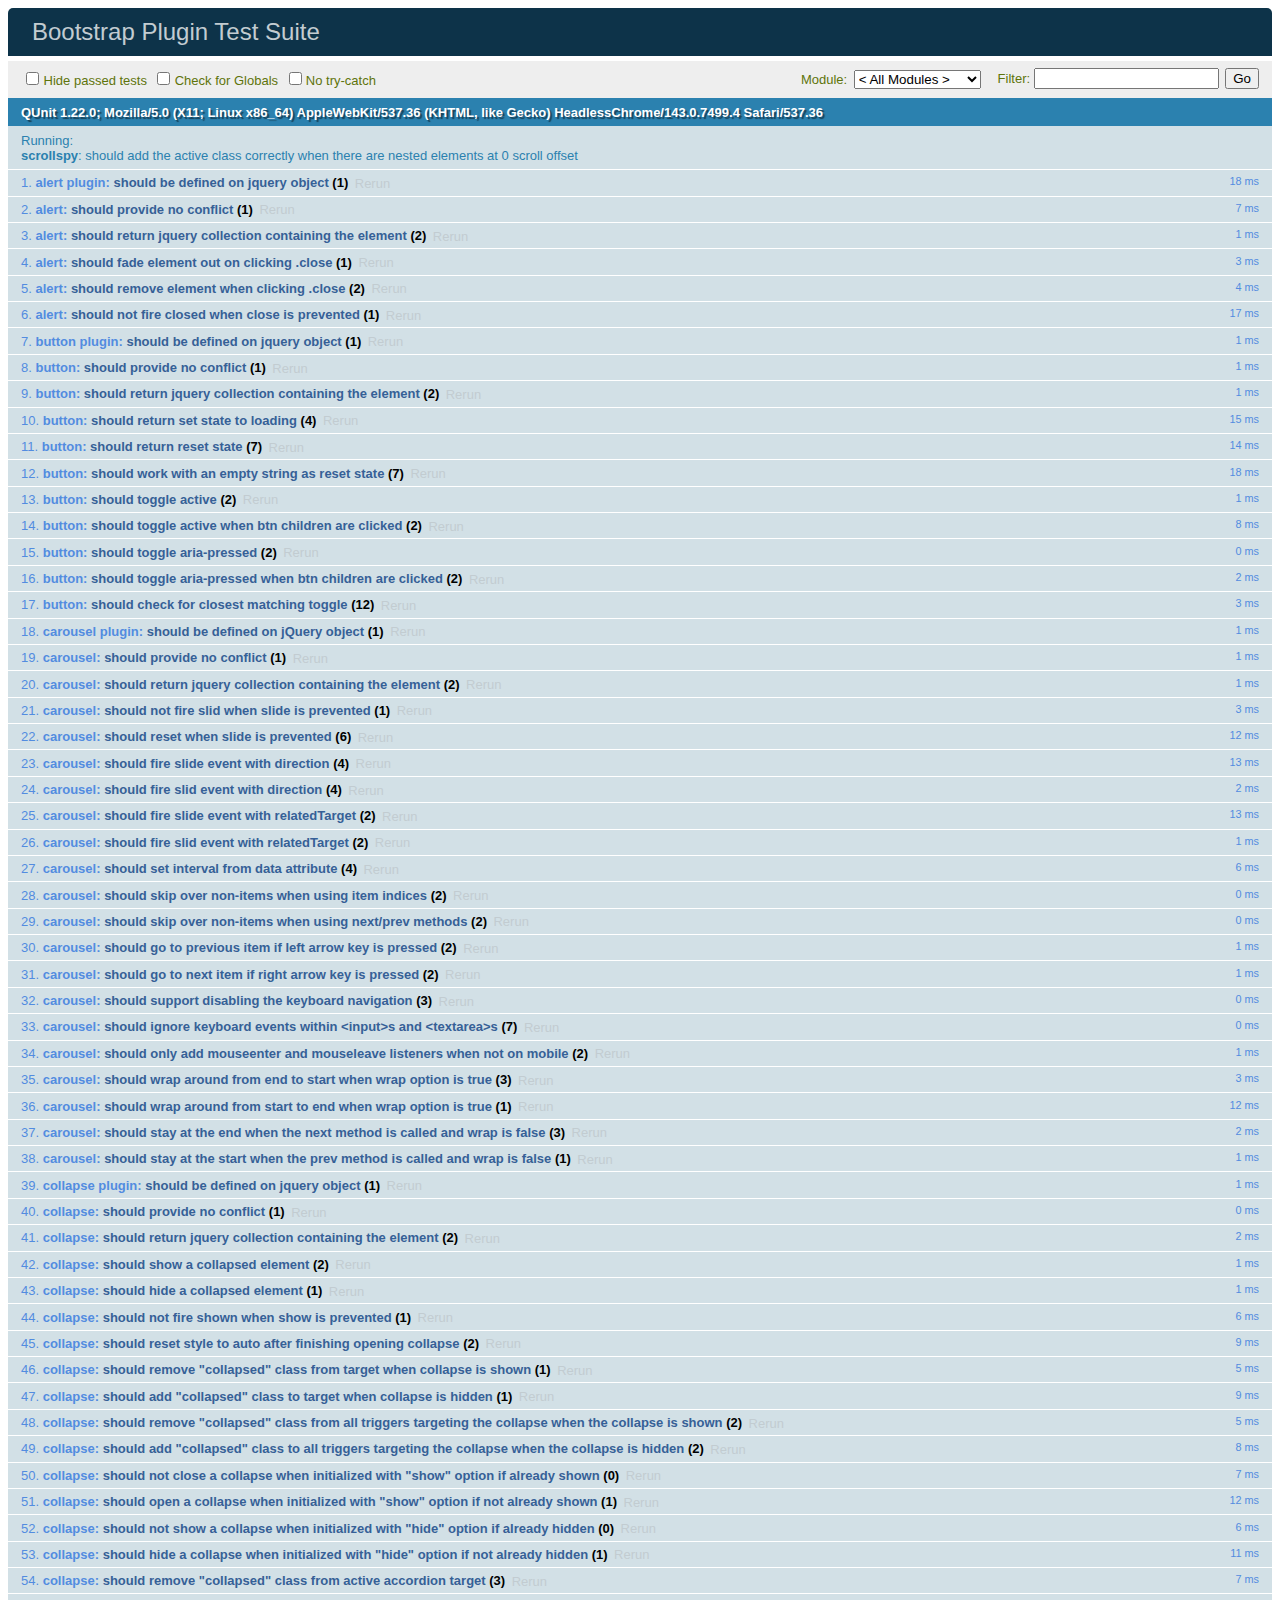
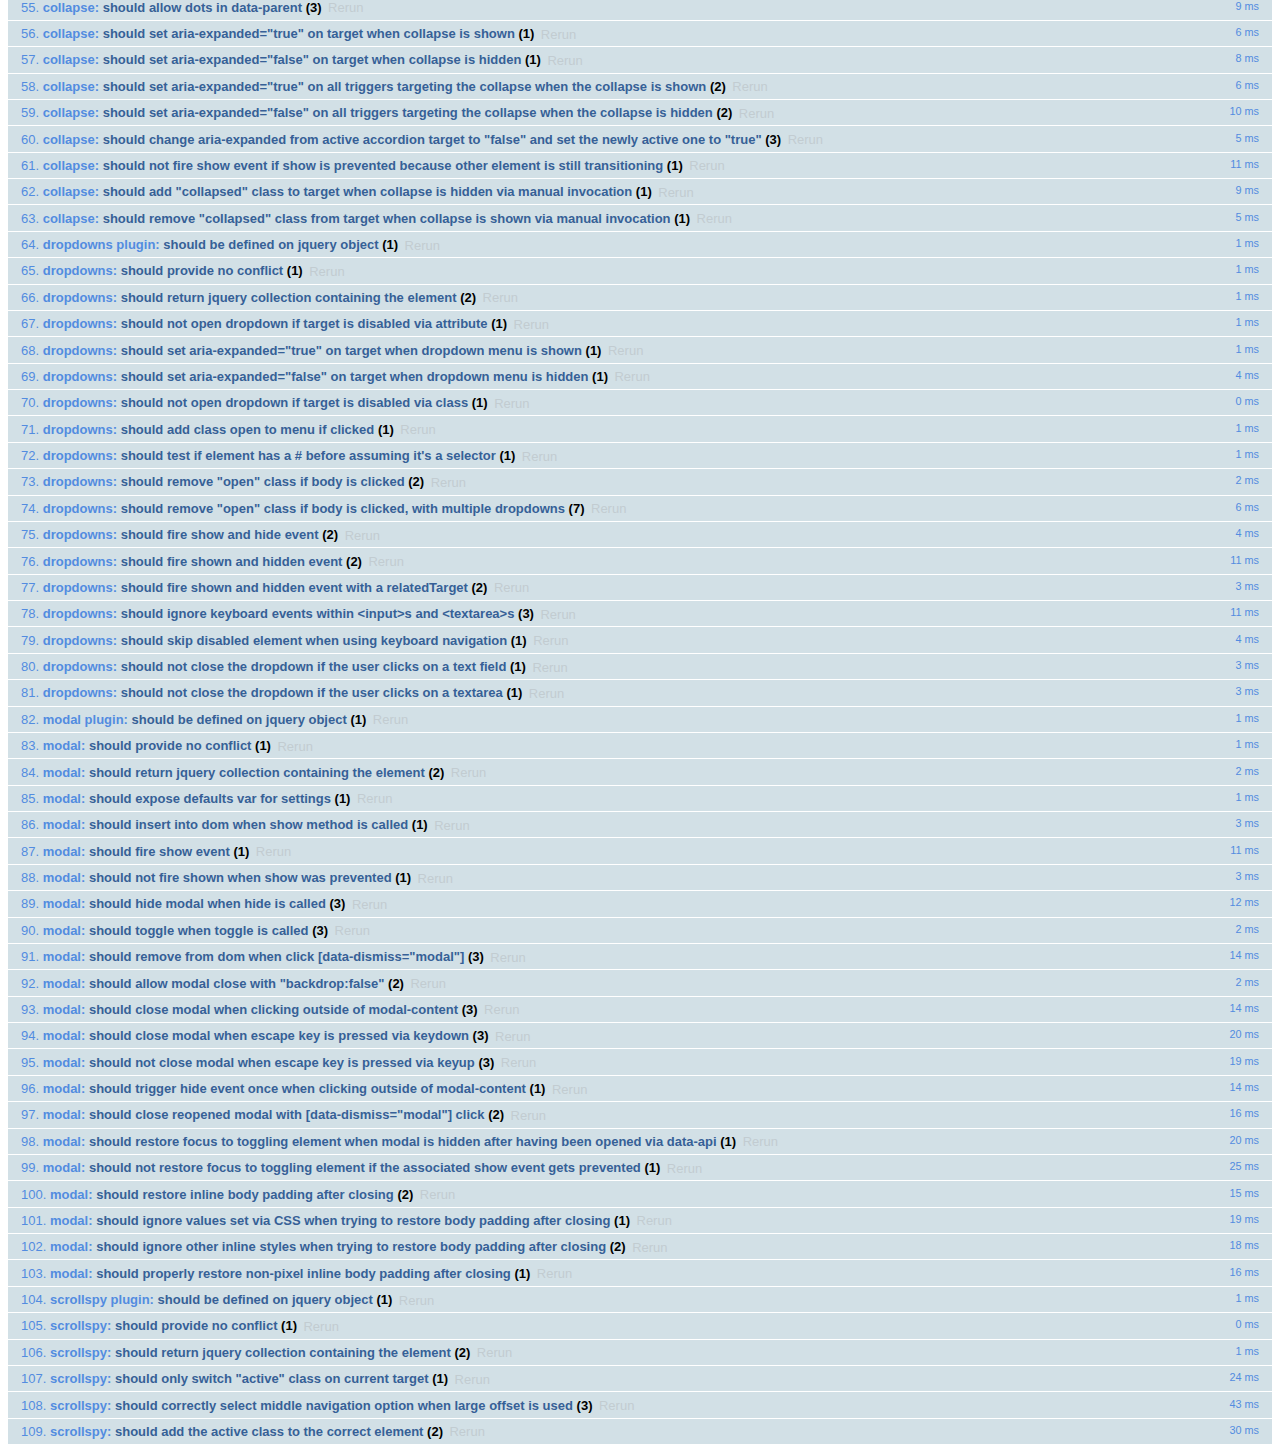
<file: quiz/static/bootstrap/js/tests/index.html>
<!DOCTYPE html>
<html>
  <head>
    <meta charset="utf-8">
    <title>Bootstrap Plugin Test Suite</title>
    <meta name="viewport" content="width=device-width, initial-scale=1">

    <!-- jQuery -->
    <script src="vendor/jquery.min.js"></script>
    <script>
      // Disable jQuery event aliases to ensure we don't accidentally use any of them
      (function () {
        var eventAliases = [
          'blur',
          'focus',
          'focusin',
          'focusout',
          'load',
          'resize',
          'scroll',
          'unload',
          'click',
          'dblclick',
          'mousedown',
          'mouseup',
          'mousemove',
          'mouseover',
          'mouseout',
          'mouseenter',
          'mouseleave',
          'change',
          'select',
          'submit',
          'keydown',
          'keypress',
          'keyup',
          'error',
          'contextmenu',
          'hover',
          'bind',
          'unbind',
          'delegate',
          'undelegate'
        ]
        for (var i = 0; i < eventAliases.length; i++) {
          var eventAlias = eventAliases[i]
          $.fn[eventAlias] = function () {
            throw new Error('Using the ".' + eventAlias + '()" method is not allowed, so that Bootstrap can be compatible with custom jQuery builds which exclude the "event aliases" module that defines said method. See https://github.com/twbs/bootstrap/blob/master/CONTRIBUTING.md#js')
          }
        }
      })()
    </script>

    <!-- QUnit -->
    <link rel="stylesheet" href="vendor/qunit.css" media="screen">
    <script src="vendor/qunit.js"></script>
    <script>
      // See https://github.com/axemclion/grunt-saucelabs#test-result-details-with-qunit
      var log = []
      // Require assert.expect in each test
      QUnit.config.requireExpects = true
      QUnit.done(function (testResults) {
        var tests = []
        for (var i = 0, len = log.length; i < len; i++) {
          var details = log[i]
          tests.push({
            name: details.name,
            result: details.result,
            expected: details.expected,
            actual: details.actual,
            source: details.source
          })
        }
        testResults.tests = tests

        window.global_test_results = testResults
      })

      QUnit.testStart(function (testDetails) {
        $(window).scrollTop(0)
        QUnit.log(function (details) {
          if (!details.result) {
            details.name = testDetails.name
            log.push(details)
          }
        })
      })

      // Cleanup
      QUnit.testDone(function () {
        $('#qunit-fixture').empty()
        $('#modal-test, .modal-backdrop').remove()
      })

      // Display fixture on-screen on iOS to avoid false positives
      if (/iPhone|iPad|iPod/.test(navigator.userAgent)) {
        QUnit.begin(function() {
          $('#qunit-fixture').css({ top: 0, left: 0 })
        })

        QUnit.done(function () {
          $('#qunit-fixture').css({ top: '', left: '' })
        })
      }

      // Disable deprecated global QUnit method aliases in preparation for QUnit v2
      (function () {
        var methodNames = [
          'async',
          'asyncTest',
          'deepEqual',
          'equal',
          'expect',
          'module',
          'notDeepEqual',
          'notEqual',
          'notPropEqual',
          'notStrictEqual',
          'ok',
          'propEqual',
          'push',
          'start',
          'stop',
          'strictEqual',
          'test',
          'throws'
        ];
        for (var i = 0; i < methodNames.length; i++) {
          var methodName = methodNames[i];
          window[methodName] = undefined;
        }
      })();
    </script>

    <!-- Plugin sources -->
    <script>$.support.transition = false</script>
    <script src="../../js/alert.js"></script>
    <script src="../../js/button.js"></script>
    <script src="../../js/carousel.js"></script>
    <script src="../../js/collapse.js"></script>
    <script src="../../js/dropdown.js"></script>
    <script src="../../js/modal.js"></script>
    <script src="../../js/scrollspy.js"></script>
    <script src="../../js/tab.js"></script>
    <script src="../../js/tooltip.js"></script>
    <script src="../../js/popover.js"></script>
    <script src="../../js/affix.js"></script>

    <!-- Unit tests -->
    <script src="unit/alert.js"></script>
    <script src="unit/button.js"></script>
    <script src="unit/carousel.js"></script>
    <script src="unit/collapse.js"></script>
    <script src="unit/dropdown.js"></script>
    <script src="unit/modal.js"></script>
    <script src="unit/scrollspy.js"></script>
    <script src="unit/tab.js"></script>
    <script src="unit/tooltip.js"></script>
    <script src="unit/popover.js"></script>
    <script src="unit/affix.js"></script>

  </head>
  <body>
    <div id="qunit-container">
      <div id="qunit"></div>
      <div id="qunit-fixture"></div>
    </div>
  </body>
</html>
</file>
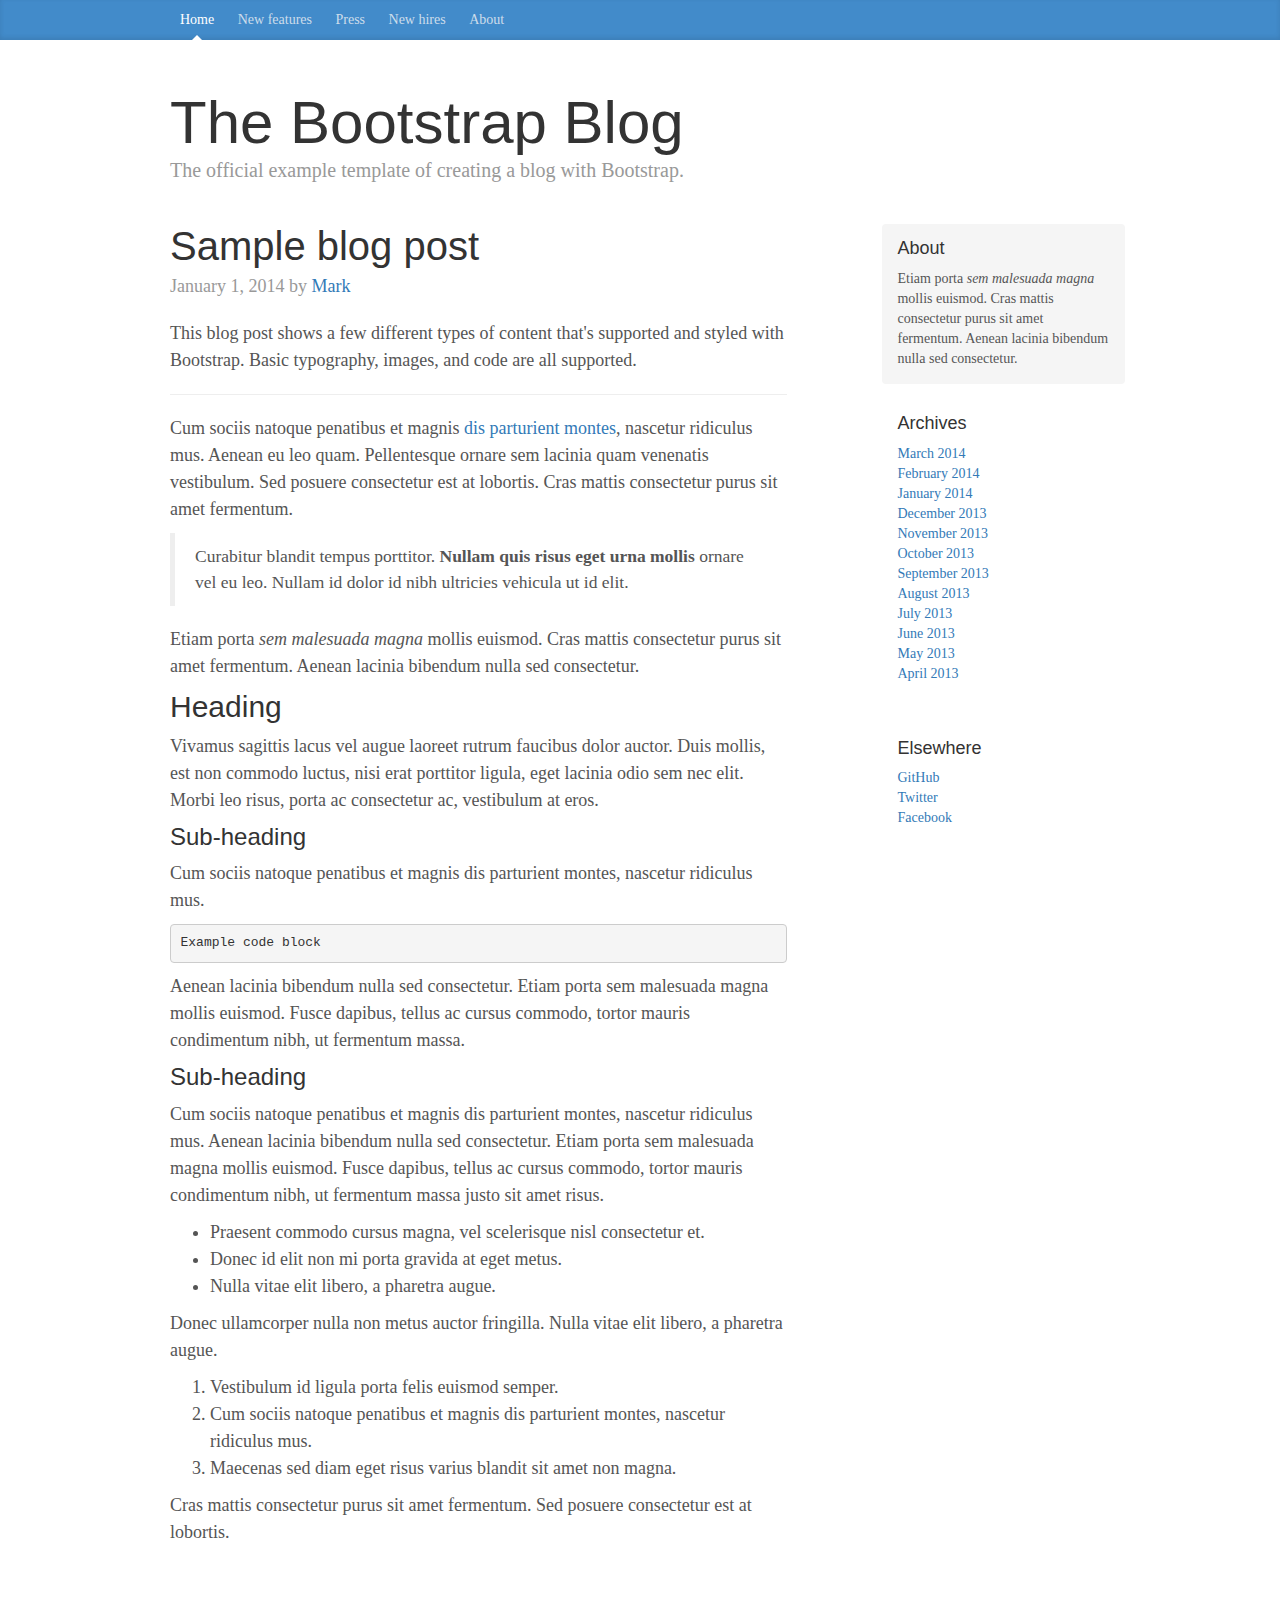
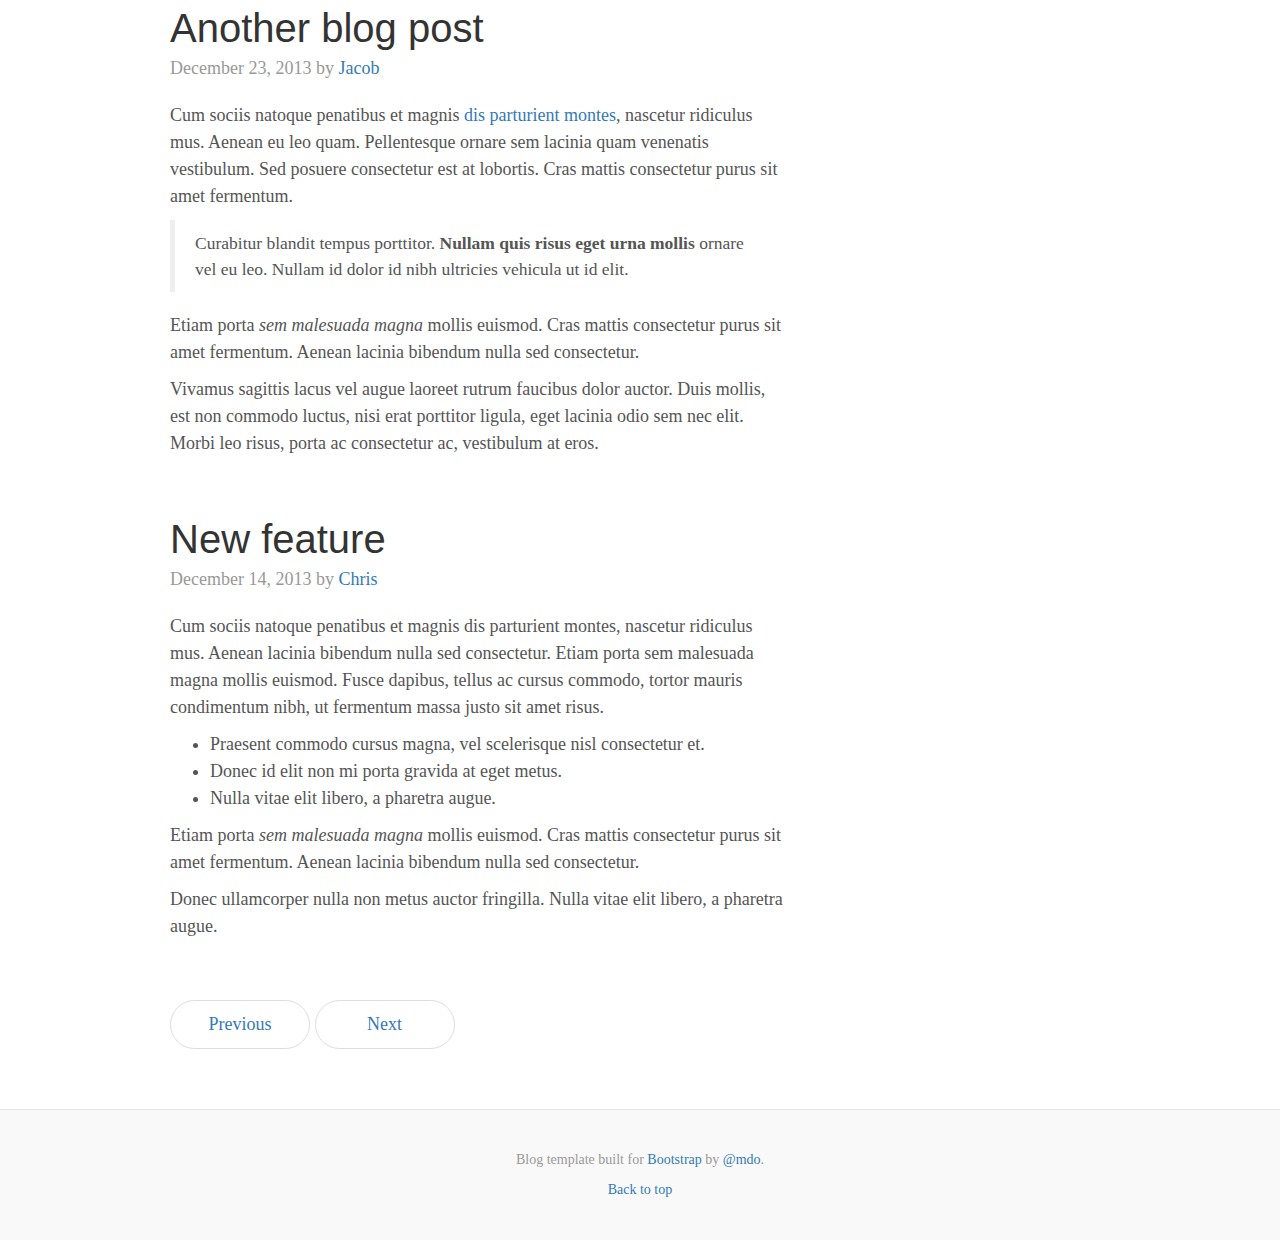
<file: quiz/static/bootstrap/docs/examples/blog/index.html>
<!DOCTYPE html>
<html lang="en">
  <head>
    <meta charset="utf-8">
    <meta http-equiv="X-UA-Compatible" content="IE=edge">
    <meta name="viewport" content="width=device-width, initial-scale=1">
    <!-- The above 3 meta tags *must* come first in the head; any other head content must come *after* these tags -->
    <meta name="description" content="">
    <meta name="author" content="">
    <link rel="icon" href="../../favicon.ico">

    <title>Blog Template for Bootstrap</title>

    <!-- Bootstrap core CSS -->
    <link href="../../dist/css/bootstrap.min.css" rel="stylesheet">

    <!-- IE10 viewport hack for Surface/desktop Windows 8 bug -->
    <link href="../../assets/css/ie10-viewport-bug-workaround.css" rel="stylesheet">

    <!-- Custom styles for this template -->
    <link href="blog.css" rel="stylesheet">

    <!-- Just for debugging purposes. Don't actually copy these 2 lines! -->
    <!--[if lt IE 9]><script src="../../assets/js/ie8-responsive-file-warning.js"></script><![endif]-->
    <script src="../../assets/js/ie-emulation-modes-warning.js"></script>

    <!-- HTML5 shim and Respond.js for IE8 support of HTML5 elements and media queries -->
    <!--[if lt IE 9]>
      <script src="https://oss.maxcdn.com/html5shiv/3.7.3/html5shiv.min.js"></script>
      <script src="https://oss.maxcdn.com/respond/1.4.2/respond.min.js"></script>
    <![endif]-->
  </head>

  <body>

    <div class="blog-masthead">
      <div class="container">
        <nav class="blog-nav">
          <a class="blog-nav-item active" href="#">Home</a>
          <a class="blog-nav-item" href="#">New features</a>
          <a class="blog-nav-item" href="#">Press</a>
          <a class="blog-nav-item" href="#">New hires</a>
          <a class="blog-nav-item" href="#">About</a>
        </nav>
      </div>
    </div>

    <div class="container">

      <div class="blog-header">
        <h1 class="blog-title">The Bootstrap Blog</h1>
        <p class="lead blog-description">The official example template of creating a blog with Bootstrap.</p>
      </div>

      <div class="row">

        <div class="col-sm-8 blog-main">

          <div class="blog-post">
            <h2 class="blog-post-title">Sample blog post</h2>
            <p class="blog-post-meta">January 1, 2014 by <a href="#">Mark</a></p>

            <p>This blog post shows a few different types of content that's supported and styled with Bootstrap. Basic typography, images, and code are all supported.</p>
            <hr>
            <p>Cum sociis natoque penatibus et magnis <a href="#">dis parturient montes</a>, nascetur ridiculus mus. Aenean eu leo quam. Pellentesque ornare sem lacinia quam venenatis vestibulum. Sed posuere consectetur est at lobortis. Cras mattis consectetur purus sit amet fermentum.</p>
            <blockquote>
              <p>Curabitur blandit tempus porttitor. <strong>Nullam quis risus eget urna mollis</strong> ornare vel eu leo. Nullam id dolor id nibh ultricies vehicula ut id elit.</p>
            </blockquote>
            <p>Etiam porta <em>sem malesuada magna</em> mollis euismod. Cras mattis consectetur purus sit amet fermentum. Aenean lacinia bibendum nulla sed consectetur.</p>
            <h2>Heading</h2>
            <p>Vivamus sagittis lacus vel augue laoreet rutrum faucibus dolor auctor. Duis mollis, est non commodo luctus, nisi erat porttitor ligula, eget lacinia odio sem nec elit. Morbi leo risus, porta ac consectetur ac, vestibulum at eros.</p>
            <h3>Sub-heading</h3>
            <p>Cum sociis natoque penatibus et magnis dis parturient montes, nascetur ridiculus mus.</p>
            <pre><code>Example code block</code></pre>
            <p>Aenean lacinia bibendum nulla sed consectetur. Etiam porta sem malesuada magna mollis euismod. Fusce dapibus, tellus ac cursus commodo, tortor mauris condimentum nibh, ut fermentum massa.</p>
            <h3>Sub-heading</h3>
            <p>Cum sociis natoque penatibus et magnis dis parturient montes, nascetur ridiculus mus. Aenean lacinia bibendum nulla sed consectetur. Etiam porta sem malesuada magna mollis euismod. Fusce dapibus, tellus ac cursus commodo, tortor mauris condimentum nibh, ut fermentum massa justo sit amet risus.</p>
            <ul>
              <li>Praesent commodo cursus magna, vel scelerisque nisl consectetur et.</li>
              <li>Donec id elit non mi porta gravida at eget metus.</li>
              <li>Nulla vitae elit libero, a pharetra augue.</li>
            </ul>
            <p>Donec ullamcorper nulla non metus auctor fringilla. Nulla vitae elit libero, a pharetra augue.</p>
            <ol>
              <li>Vestibulum id ligula porta felis euismod semper.</li>
              <li>Cum sociis natoque penatibus et magnis dis parturient montes, nascetur ridiculus mus.</li>
              <li>Maecenas sed diam eget risus varius blandit sit amet non magna.</li>
            </ol>
            <p>Cras mattis consectetur purus sit amet fermentum. Sed posuere consectetur est at lobortis.</p>
          </div><!-- /.blog-post -->

          <div class="blog-post">
            <h2 class="blog-post-title">Another blog post</h2>
            <p class="blog-post-meta">December 23, 2013 by <a href="#">Jacob</a></p>

            <p>Cum sociis natoque penatibus et magnis <a href="#">dis parturient montes</a>, nascetur ridiculus mus. Aenean eu leo quam. Pellentesque ornare sem lacinia quam venenatis vestibulum. Sed posuere consectetur est at lobortis. Cras mattis consectetur purus sit amet fermentum.</p>
            <blockquote>
              <p>Curabitur blandit tempus porttitor. <strong>Nullam quis risus eget urna mollis</strong> ornare vel eu leo. Nullam id dolor id nibh ultricies vehicula ut id elit.</p>
            </blockquote>
            <p>Etiam porta <em>sem malesuada magna</em> mollis euismod. Cras mattis consectetur purus sit amet fermentum. Aenean lacinia bibendum nulla sed consectetur.</p>
            <p>Vivamus sagittis lacus vel augue laoreet rutrum faucibus dolor auctor. Duis mollis, est non commodo luctus, nisi erat porttitor ligula, eget lacinia odio sem nec elit. Morbi leo risus, porta ac consectetur ac, vestibulum at eros.</p>
          </div><!-- /.blog-post -->

          <div class="blog-post">
            <h2 class="blog-post-title">New feature</h2>
            <p class="blog-post-meta">December 14, 2013 by <a href="#">Chris</a></p>

            <p>Cum sociis natoque penatibus et magnis dis parturient montes, nascetur ridiculus mus. Aenean lacinia bibendum nulla sed consectetur. Etiam porta sem malesuada magna mollis euismod. Fusce dapibus, tellus ac cursus commodo, tortor mauris condimentum nibh, ut fermentum massa justo sit amet risus.</p>
            <ul>
              <li>Praesent commodo cursus magna, vel scelerisque nisl consectetur et.</li>
              <li>Donec id elit non mi porta gravida at eget metus.</li>
              <li>Nulla vitae elit libero, a pharetra augue.</li>
            </ul>
            <p>Etiam porta <em>sem malesuada magna</em> mollis euismod. Cras mattis consectetur purus sit amet fermentum. Aenean lacinia bibendum nulla sed consectetur.</p>
            <p>Donec ullamcorper nulla non metus auctor fringilla. Nulla vitae elit libero, a pharetra augue.</p>
          </div><!-- /.blog-post -->

          <nav>
            <ul class="pager">
              <li><a href="#">Previous</a></li>
              <li><a href="#">Next</a></li>
            </ul>
          </nav>

        </div><!-- /.blog-main -->

        <div class="col-sm-3 col-sm-offset-1 blog-sidebar">
          <div class="sidebar-module sidebar-module-inset">
            <h4>About</h4>
            <p>Etiam porta <em>sem malesuada magna</em> mollis euismod. Cras mattis consectetur purus sit amet fermentum. Aenean lacinia bibendum nulla sed consectetur.</p>
          </div>
          <div class="sidebar-module">
            <h4>Archives</h4>
            <ol class="list-unstyled">
              <li><a href="#">March 2014</a></li>
              <li><a href="#">February 2014</a></li>
              <li><a href="#">January 2014</a></li>
              <li><a href="#">December 2013</a></li>
              <li><a href="#">November 2013</a></li>
              <li><a href="#">October 2013</a></li>
              <li><a href="#">September 2013</a></li>
              <li><a href="#">August 2013</a></li>
              <li><a href="#">July 2013</a></li>
              <li><a href="#">June 2013</a></li>
              <li><a href="#">May 2013</a></li>
              <li><a href="#">April 2013</a></li>
            </ol>
          </div>
          <div class="sidebar-module">
            <h4>Elsewhere</h4>
            <ol class="list-unstyled">
              <li><a href="#">GitHub</a></li>
              <li><a href="#">Twitter</a></li>
              <li><a href="#">Facebook</a></li>
            </ol>
          </div>
        </div><!-- /.blog-sidebar -->

      </div><!-- /.row -->

    </div><!-- /.container -->

    <footer class="blog-footer">
      <p>Blog template built for <a href="http://getbootstrap.com">Bootstrap</a> by <a href="https://twitter.com/mdo">@mdo</a>.</p>
      <p>
        <a href="#">Back to top</a>
      </p>
    </footer>


    <!-- Bootstrap core JavaScript
    ================================================== -->
    <!-- Placed at the end of the document so the pages load faster -->
    <script src="https://ajax.googleapis.com/ajax/libs/jquery/1.12.4/jquery.min.js"></script>
    <script>window.jQuery || document.write('<script src="../../assets/js/vendor/jquery.min.js"><\/script>')</script>
    <script src="../../dist/js/bootstrap.min.js"></script>
    <!-- IE10 viewport hack for Surface/desktop Windows 8 bug -->
    <script src="../../assets/js/ie10-viewport-bug-workaround.js"></script>
  </body>
</html>
</file>
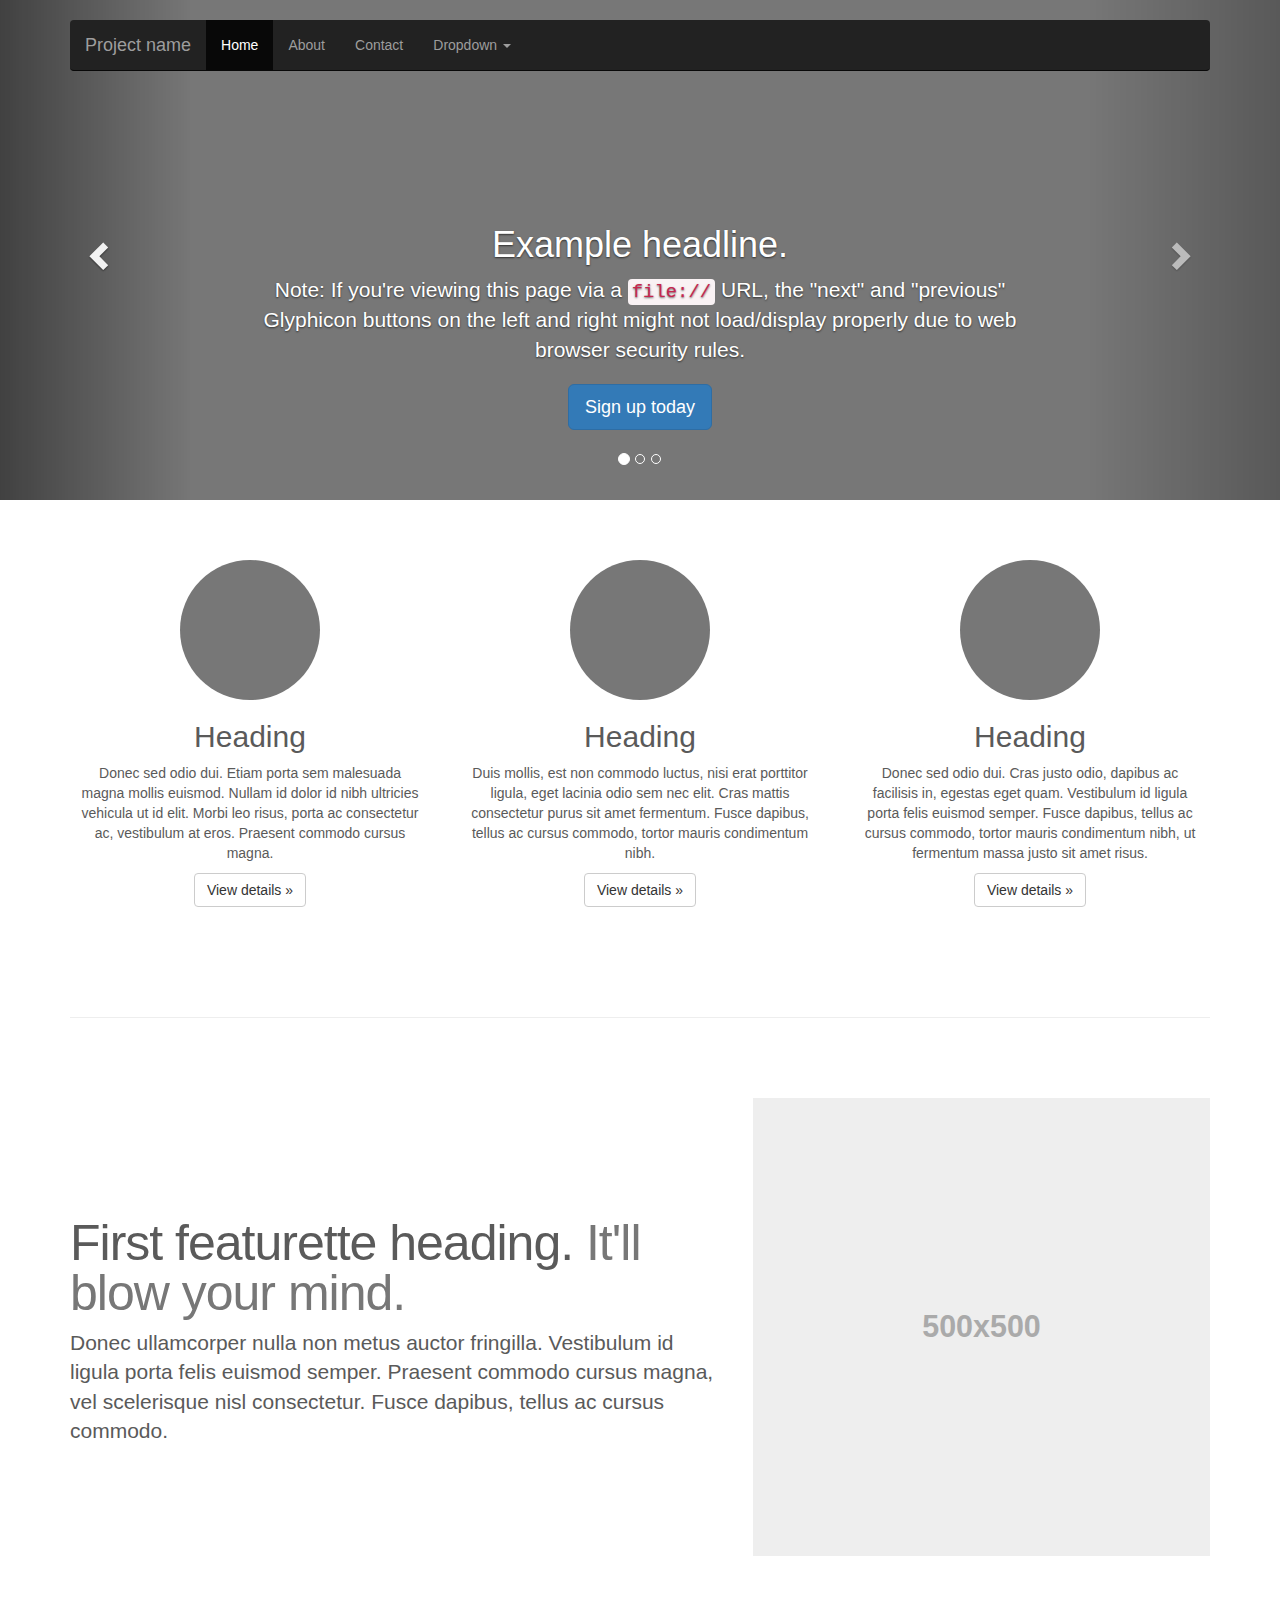
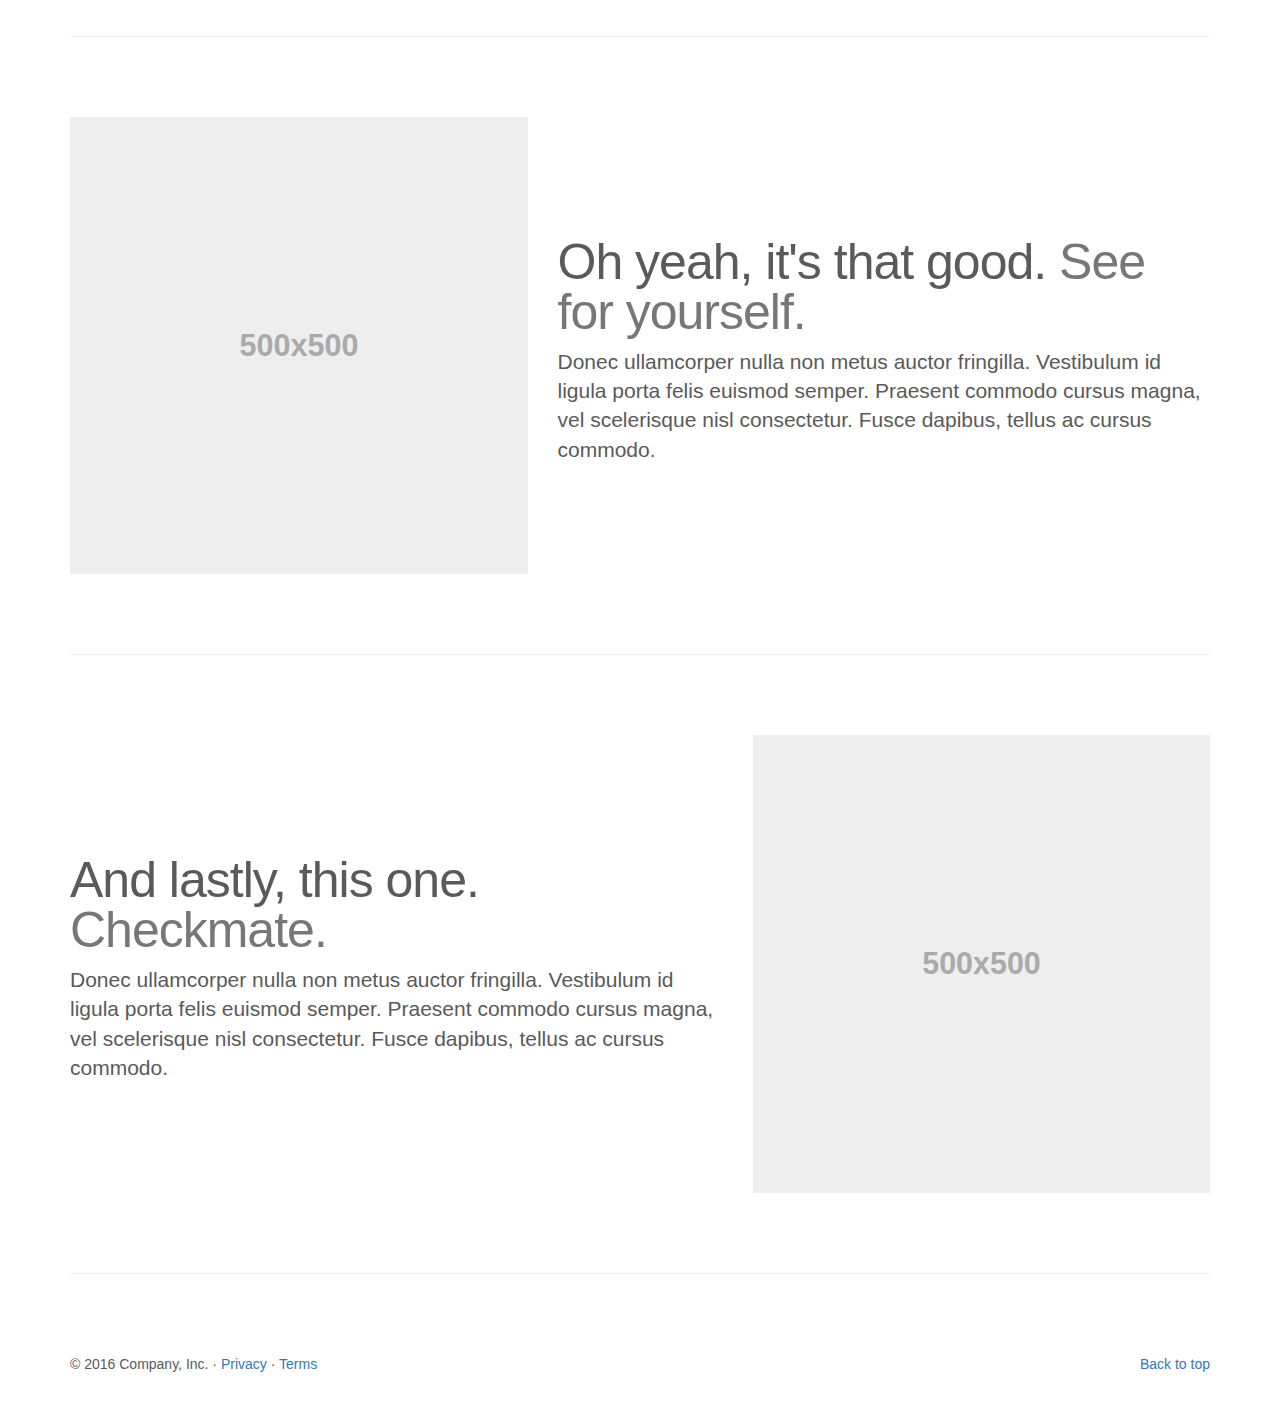
<file: quiz/static/bootstrap/docs/examples/carousel/index.html>
<!DOCTYPE html>
<html lang="en">
  <head>
    <meta charset="utf-8">
    <meta http-equiv="X-UA-Compatible" content="IE=edge">
    <meta name="viewport" content="width=device-width, initial-scale=1">
    <!-- The above 3 meta tags *must* come first in the head; any other head content must come *after* these tags -->
    <meta name="description" content="">
    <meta name="author" content="">
    <link rel="icon" href="../../favicon.ico">

    <title>Carousel Template for Bootstrap</title>

    <!-- Bootstrap core CSS -->
    <link href="../../dist/css/bootstrap.min.css" rel="stylesheet">

    <!-- IE10 viewport hack for Surface/desktop Windows 8 bug -->
    <link href="../../assets/css/ie10-viewport-bug-workaround.css" rel="stylesheet">

    <!-- Just for debugging purposes. Don't actually copy these 2 lines! -->
    <!--[if lt IE 9]><script src="../../assets/js/ie8-responsive-file-warning.js"></script><![endif]-->
    <script src="../../assets/js/ie-emulation-modes-warning.js"></script>

    <!-- HTML5 shim and Respond.js for IE8 support of HTML5 elements and media queries -->
    <!--[if lt IE 9]>
      <script src="https://oss.maxcdn.com/html5shiv/3.7.3/html5shiv.min.js"></script>
      <script src="https://oss.maxcdn.com/respond/1.4.2/respond.min.js"></script>
    <![endif]-->

    <!-- Custom styles for this template -->
    <link href="carousel.css" rel="stylesheet">
  </head>
<!-- NAVBAR
================================================== -->
  <body>
    <div class="navbar-wrapper">
      <div class="container">

        <nav class="navbar navbar-inverse navbar-static-top">
          <div class="container">
            <div class="navbar-header">
              <button type="button" class="navbar-toggle collapsed" data-toggle="collapse" data-target="#navbar" aria-expanded="false" aria-controls="navbar">
                <span class="sr-only">Toggle navigation</span>
                <span class="icon-bar"></span>
                <span class="icon-bar"></span>
                <span class="icon-bar"></span>
              </button>
              <a class="navbar-brand" href="#">Project name</a>
            </div>
            <div id="navbar" class="navbar-collapse collapse">
              <ul class="nav navbar-nav">
                <li class="active"><a href="#">Home</a></li>
                <li><a href="#about">About</a></li>
                <li><a href="#contact">Contact</a></li>
                <li class="dropdown">
                  <a href="#" class="dropdown-toggle" data-toggle="dropdown" role="button" aria-haspopup="true" aria-expanded="false">Dropdown <span class="caret"></span></a>
                  <ul class="dropdown-menu">
                    <li><a href="#">Action</a></li>
                    <li><a href="#">Another action</a></li>
                    <li><a href="#">Something else here</a></li>
                    <li role="separator" class="divider"></li>
                    <li class="dropdown-header">Nav header</li>
                    <li><a href="#">Separated link</a></li>
                    <li><a href="#">One more separated link</a></li>
                  </ul>
                </li>
              </ul>
            </div>
          </div>
        </nav>

      </div>
    </div>


    <!-- Carousel
    ================================================== -->
    <div id="myCarousel" class="carousel slide" data-ride="carousel">
      <!-- Indicators -->
      <ol class="carousel-indicators">
        <li data-target="#myCarousel" data-slide-to="0" class="active"></li>
        <li data-target="#myCarousel" data-slide-to="1"></li>
        <li data-target="#myCarousel" data-slide-to="2"></li>
      </ol>
      <div class="carousel-inner" role="listbox">
        <div class="item active">
          <img class="first-slide" src="[data-uri]" alt="First slide">
          <div class="container">
            <div class="carousel-caption">
              <h1>Example headline.</h1>
              <p>Note: If you're viewing this page via a <code>file://</code> URL, the "next" and "previous" Glyphicon buttons on the left and right might not load/display properly due to web browser security rules.</p>
              <p><a class="btn btn-lg btn-primary" href="#" role="button">Sign up today</a></p>
            </div>
          </div>
        </div>
        <div class="item">
          <img class="second-slide" src="[data-uri]" alt="Second slide">
          <div class="container">
            <div class="carousel-caption">
              <h1>Another example headline.</h1>
              <p>Cras justo odio, dapibus ac facilisis in, egestas eget quam. Donec id elit non mi porta gravida at eget metus. Nullam id dolor id nibh ultricies vehicula ut id elit.</p>
              <p><a class="btn btn-lg btn-primary" href="#" role="button">Learn more</a></p>
            </div>
          </div>
        </div>
        <div class="item">
          <img class="third-slide" src="[data-uri]" alt="Third slide">
          <div class="container">
            <div class="carousel-caption">
              <h1>One more for good measure.</h1>
              <p>Cras justo odio, dapibus ac facilisis in, egestas eget quam. Donec id elit non mi porta gravida at eget metus. Nullam id dolor id nibh ultricies vehicula ut id elit.</p>
              <p><a class="btn btn-lg btn-primary" href="#" role="button">Browse gallery</a></p>
            </div>
          </div>
        </div>
      </div>
      <a class="left carousel-control" href="#myCarousel" role="button" data-slide="prev">
        <span class="glyphicon glyphicon-chevron-left" aria-hidden="true"></span>
        <span class="sr-only">Previous</span>
      </a>
      <a class="right carousel-control" href="#myCarousel" role="button" data-slide="next">
        <span class="glyphicon glyphicon-chevron-right" aria-hidden="true"></span>
        <span class="sr-only">Next</span>
      </a>
    </div><!-- /.carousel -->


    <!-- Marketing messaging and featurettes
    ================================================== -->
    <!-- Wrap the rest of the page in another container to center all the content. -->

    <div class="container marketing">

      <!-- Three columns of text below the carousel -->
      <div class="row">
        <div class="col-lg-4">
          <img class="img-circle" src="[data-uri]" alt="Generic placeholder image" width="140" height="140">
          <h2>Heading</h2>
          <p>Donec sed odio dui. Etiam porta sem malesuada magna mollis euismod. Nullam id dolor id nibh ultricies vehicula ut id elit. Morbi leo risus, porta ac consectetur ac, vestibulum at eros. Praesent commodo cursus magna.</p>
          <p><a class="btn btn-default" href="#" role="button">View details &raquo;</a></p>
        </div><!-- /.col-lg-4 -->
        <div class="col-lg-4">
          <img class="img-circle" src="[data-uri]" alt="Generic placeholder image" width="140" height="140">
          <h2>Heading</h2>
          <p>Duis mollis, est non commodo luctus, nisi erat porttitor ligula, eget lacinia odio sem nec elit. Cras mattis consectetur purus sit amet fermentum. Fusce dapibus, tellus ac cursus commodo, tortor mauris condimentum nibh.</p>
          <p><a class="btn btn-default" href="#" role="button">View details &raquo;</a></p>
        </div><!-- /.col-lg-4 -->
        <div class="col-lg-4">
          <img class="img-circle" src="[data-uri]" alt="Generic placeholder image" width="140" height="140">
          <h2>Heading</h2>
          <p>Donec sed odio dui. Cras justo odio, dapibus ac facilisis in, egestas eget quam. Vestibulum id ligula porta felis euismod semper. Fusce dapibus, tellus ac cursus commodo, tortor mauris condimentum nibh, ut fermentum massa justo sit amet risus.</p>
          <p><a class="btn btn-default" href="#" role="button">View details &raquo;</a></p>
        </div><!-- /.col-lg-4 -->
      </div><!-- /.row -->


      <!-- START THE FEATURETTES -->

      <hr class="featurette-divider">

      <div class="row featurette">
        <div class="col-md-7">
          <h2 class="featurette-heading">First featurette heading. <span class="text-muted">It'll blow your mind.</span></h2>
          <p class="lead">Donec ullamcorper nulla non metus auctor fringilla. Vestibulum id ligula porta felis euismod semper. Praesent commodo cursus magna, vel scelerisque nisl consectetur. Fusce dapibus, tellus ac cursus commodo.</p>
        </div>
        <div class="col-md-5">
          <img class="featurette-image img-responsive center-block" data-src="holder.js/500x500/auto" alt="Generic placeholder image">
        </div>
      </div>

      <hr class="featurette-divider">

      <div class="row featurette">
        <div class="col-md-7 col-md-push-5">
          <h2 class="featurette-heading">Oh yeah, it's that good. <span class="text-muted">See for yourself.</span></h2>
          <p class="lead">Donec ullamcorper nulla non metus auctor fringilla. Vestibulum id ligula porta felis euismod semper. Praesent commodo cursus magna, vel scelerisque nisl consectetur. Fusce dapibus, tellus ac cursus commodo.</p>
        </div>
        <div class="col-md-5 col-md-pull-7">
          <img class="featurette-image img-responsive center-block" data-src="holder.js/500x500/auto" alt="Generic placeholder image">
        </div>
      </div>

      <hr class="featurette-divider">

      <div class="row featurette">
        <div class="col-md-7">
          <h2 class="featurette-heading">And lastly, this one. <span class="text-muted">Checkmate.</span></h2>
          <p class="lead">Donec ullamcorper nulla non metus auctor fringilla. Vestibulum id ligula porta felis euismod semper. Praesent commodo cursus magna, vel scelerisque nisl consectetur. Fusce dapibus, tellus ac cursus commodo.</p>
        </div>
        <div class="col-md-5">
          <img class="featurette-image img-responsive center-block" data-src="holder.js/500x500/auto" alt="Generic placeholder image">
        </div>
      </div>

      <hr class="featurette-divider">

      <!-- /END THE FEATURETTES -->


      <!-- FOOTER -->
      <footer>
        <p class="pull-right"><a href="#">Back to top</a></p>
        <p>&copy; 2016 Company, Inc. &middot; <a href="#">Privacy</a> &middot; <a href="#">Terms</a></p>
      </footer>

    </div><!-- /.container -->


    <!-- Bootstrap core JavaScript
    ================================================== -->
    <!-- Placed at the end of the document so the pages load faster -->
    <script src="https://ajax.googleapis.com/ajax/libs/jquery/1.12.4/jquery.min.js"></script>
    <script>window.jQuery || document.write('<script src="../../assets/js/vendor/jquery.min.js"><\/script>')</script>
    <script src="../../dist/js/bootstrap.min.js"></script>
    <!-- Just to make our placeholder images work. Don't actually copy the next line! -->
    <script src="../../assets/js/vendor/holder.min.js"></script>
    <!-- IE10 viewport hack for Surface/desktop Windows 8 bug -->
    <script src="../../assets/js/ie10-viewport-bug-workaround.js"></script>
  </body>
</html>
</file>
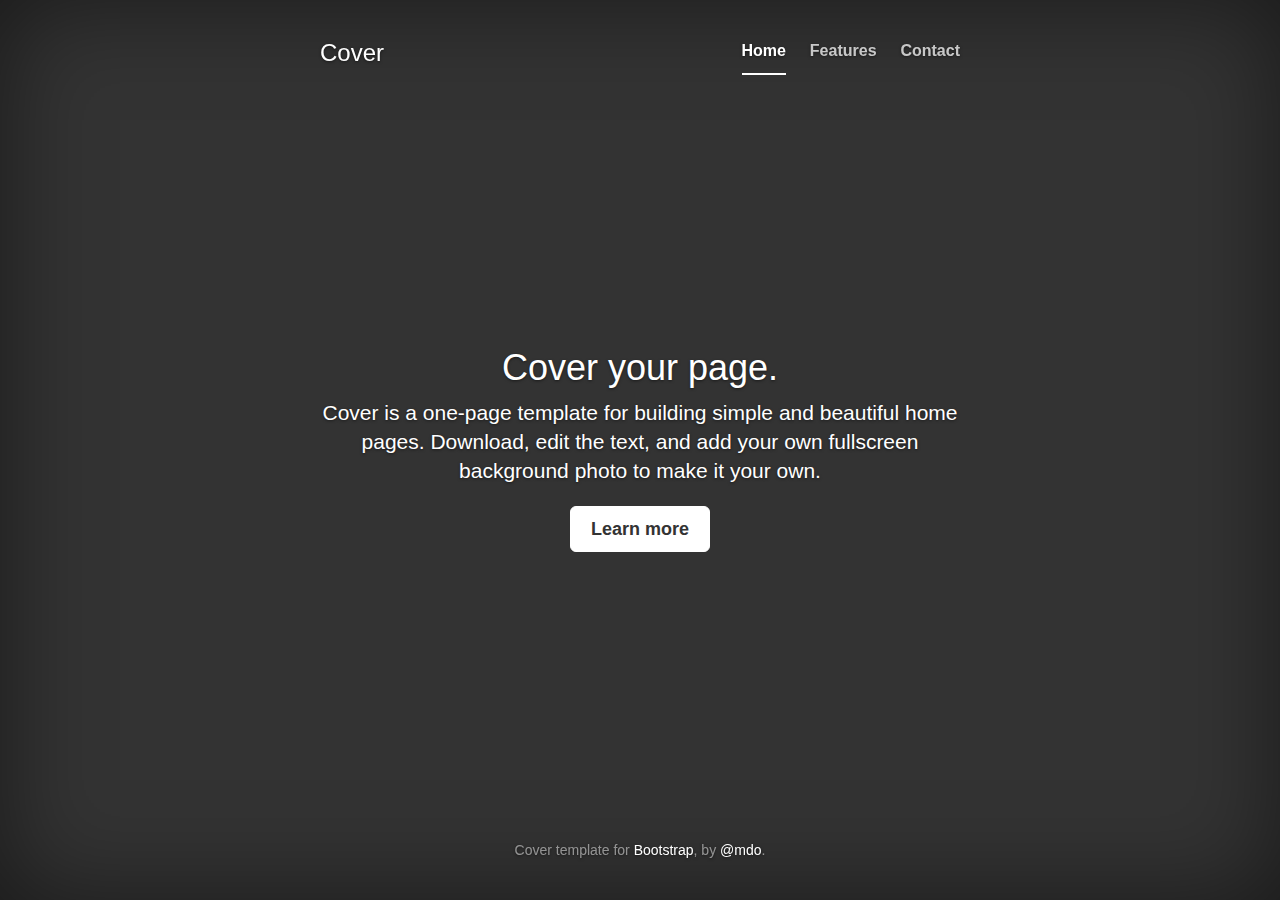
<file: quiz/static/bootstrap/docs/examples/cover/index.html>
<!DOCTYPE html>
<html lang="en">
  <head>
    <meta charset="utf-8">
    <meta http-equiv="X-UA-Compatible" content="IE=edge">
    <meta name="viewport" content="width=device-width, initial-scale=1">
    <!-- The above 3 meta tags *must* come first in the head; any other head content must come *after* these tags -->
    <meta name="description" content="">
    <meta name="author" content="">
    <link rel="icon" href="../../favicon.ico">

    <title>Cover Template for Bootstrap</title>

    <!-- Bootstrap core CSS -->
    <link href="../../dist/css/bootstrap.min.css" rel="stylesheet">

    <!-- IE10 viewport hack for Surface/desktop Windows 8 bug -->
    <link href="../../assets/css/ie10-viewport-bug-workaround.css" rel="stylesheet">

    <!-- Custom styles for this template -->
    <link href="cover.css" rel="stylesheet">

    <!-- Just for debugging purposes. Don't actually copy these 2 lines! -->
    <!--[if lt IE 9]><script src="../../assets/js/ie8-responsive-file-warning.js"></script><![endif]-->
    <script src="../../assets/js/ie-emulation-modes-warning.js"></script>

    <!-- HTML5 shim and Respond.js for IE8 support of HTML5 elements and media queries -->
    <!--[if lt IE 9]>
      <script src="https://oss.maxcdn.com/html5shiv/3.7.3/html5shiv.min.js"></script>
      <script src="https://oss.maxcdn.com/respond/1.4.2/respond.min.js"></script>
    <![endif]-->
  </head>

  <body>

    <div class="site-wrapper">

      <div class="site-wrapper-inner">

        <div class="cover-container">

          <div class="masthead clearfix">
            <div class="inner">
              <h3 class="masthead-brand">Cover</h3>
              <nav>
                <ul class="nav masthead-nav">
                  <li class="active"><a href="#">Home</a></li>
                  <li><a href="#">Features</a></li>
                  <li><a href="#">Contact</a></li>
                </ul>
              </nav>
            </div>
          </div>

          <div class="inner cover">
            <h1 class="cover-heading">Cover your page.</h1>
            <p class="lead">Cover is a one-page template for building simple and beautiful home pages. Download, edit the text, and add your own fullscreen background photo to make it your own.</p>
            <p class="lead">
              <a href="#" class="btn btn-lg btn-default">Learn more</a>
            </p>
          </div>

          <div class="mastfoot">
            <div class="inner">
              <p>Cover template for <a href="http://getbootstrap.com">Bootstrap</a>, by <a href="https://twitter.com/mdo">@mdo</a>.</p>
            </div>
          </div>

        </div>

      </div>

    </div>

    <!-- Bootstrap core JavaScript
    ================================================== -->
    <!-- Placed at the end of the document so the pages load faster -->
    <script src="https://ajax.googleapis.com/ajax/libs/jquery/1.12.4/jquery.min.js"></script>
    <script>window.jQuery || document.write('<script src="../../assets/js/vendor/jquery.min.js"><\/script>')</script>
    <script src="../../dist/js/bootstrap.min.js"></script>
    <!-- IE10 viewport hack for Surface/desktop Windows 8 bug -->
    <script src="../../assets/js/ie10-viewport-bug-workaround.js"></script>
  </body>
</html>
</file>
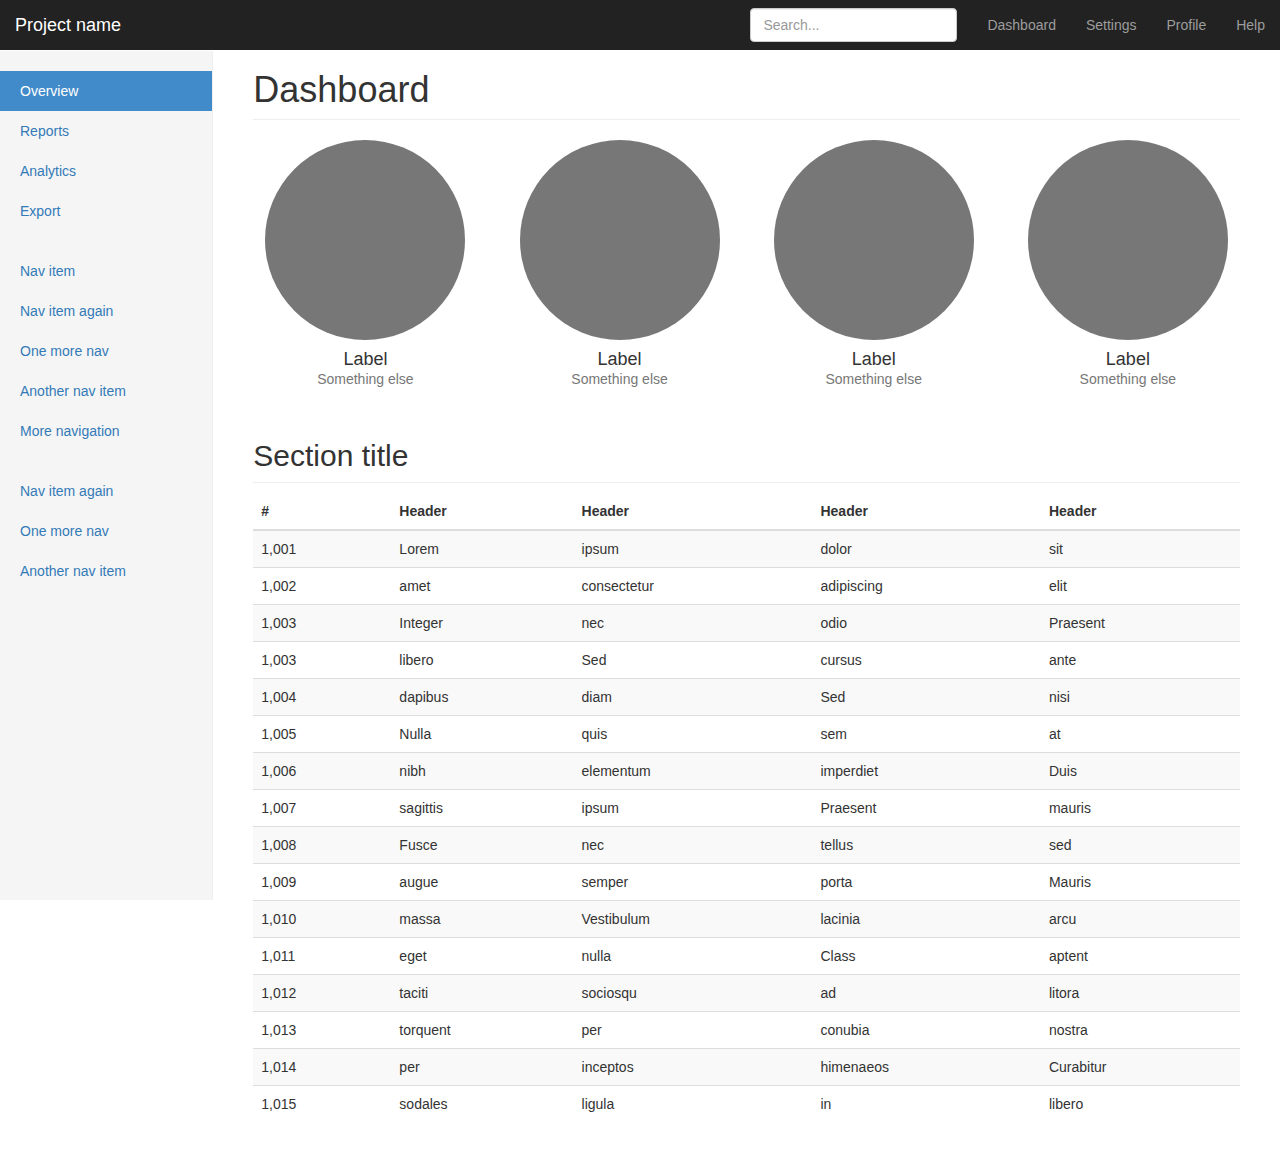
<file: quiz/static/bootstrap/docs/examples/dashboard/index.html>
<!DOCTYPE html>
<html lang="en">
  <head>
    <meta charset="utf-8">
    <meta http-equiv="X-UA-Compatible" content="IE=edge">
    <meta name="viewport" content="width=device-width, initial-scale=1">
    <!-- The above 3 meta tags *must* come first in the head; any other head content must come *after* these tags -->
    <meta name="description" content="">
    <meta name="author" content="">
    <link rel="icon" href="../../favicon.ico">

    <title>Dashboard Template for Bootstrap</title>

    <!-- Bootstrap core CSS -->
    <link href="../../dist/css/bootstrap.min.css" rel="stylesheet">

    <!-- IE10 viewport hack for Surface/desktop Windows 8 bug -->
    <link href="../../assets/css/ie10-viewport-bug-workaround.css" rel="stylesheet">

    <!-- Custom styles for this template -->
    <link href="dashboard.css" rel="stylesheet">

    <!-- Just for debugging purposes. Don't actually copy these 2 lines! -->
    <!--[if lt IE 9]><script src="../../assets/js/ie8-responsive-file-warning.js"></script><![endif]-->
    <script src="../../assets/js/ie-emulation-modes-warning.js"></script>

    <!-- HTML5 shim and Respond.js for IE8 support of HTML5 elements and media queries -->
    <!--[if lt IE 9]>
      <script src="https://oss.maxcdn.com/html5shiv/3.7.3/html5shiv.min.js"></script>
      <script src="https://oss.maxcdn.com/respond/1.4.2/respond.min.js"></script>
    <![endif]-->
  </head>

  <body>

    <nav class="navbar navbar-inverse navbar-fixed-top">
      <div class="container-fluid">
        <div class="navbar-header">
          <button type="button" class="navbar-toggle collapsed" data-toggle="collapse" data-target="#navbar" aria-expanded="false" aria-controls="navbar">
            <span class="sr-only">Toggle navigation</span>
            <span class="icon-bar"></span>
            <span class="icon-bar"></span>
            <span class="icon-bar"></span>
          </button>
          <a class="navbar-brand" href="#">Project name</a>
        </div>
        <div id="navbar" class="navbar-collapse collapse">
          <ul class="nav navbar-nav navbar-right">
            <li><a href="#">Dashboard</a></li>
            <li><a href="#">Settings</a></li>
            <li><a href="#">Profile</a></li>
            <li><a href="#">Help</a></li>
          </ul>
          <form class="navbar-form navbar-right">
            <input type="text" class="form-control" placeholder="Search...">
          </form>
        </div>
      </div>
    </nav>

    <div class="container-fluid">
      <div class="row">
        <div class="col-sm-3 col-md-2 sidebar">
          <ul class="nav nav-sidebar">
            <li class="active"><a href="#">Overview <span class="sr-only">(current)</span></a></li>
            <li><a href="#">Reports</a></li>
            <li><a href="#">Analytics</a></li>
            <li><a href="#">Export</a></li>
          </ul>
          <ul class="nav nav-sidebar">
            <li><a href="">Nav item</a></li>
            <li><a href="">Nav item again</a></li>
            <li><a href="">One more nav</a></li>
            <li><a href="">Another nav item</a></li>
            <li><a href="">More navigation</a></li>
          </ul>
          <ul class="nav nav-sidebar">
            <li><a href="">Nav item again</a></li>
            <li><a href="">One more nav</a></li>
            <li><a href="">Another nav item</a></li>
          </ul>
        </div>
        <div class="col-sm-9 col-sm-offset-3 col-md-10 col-md-offset-2 main">
          <h1 class="page-header">Dashboard</h1>

          <div class="row placeholders">
            <div class="col-xs-6 col-sm-3 placeholder">
              <img src="[data-uri]" width="200" height="200" class="img-responsive" alt="Generic placeholder thumbnail">
              <h4>Label</h4>
              <span class="text-muted">Something else</span>
            </div>
            <div class="col-xs-6 col-sm-3 placeholder">
              <img src="[data-uri]" width="200" height="200" class="img-responsive" alt="Generic placeholder thumbnail">
              <h4>Label</h4>
              <span class="text-muted">Something else</span>
            </div>
            <div class="col-xs-6 col-sm-3 placeholder">
              <img src="[data-uri]" width="200" height="200" class="img-responsive" alt="Generic placeholder thumbnail">
              <h4>Label</h4>
              <span class="text-muted">Something else</span>
            </div>
            <div class="col-xs-6 col-sm-3 placeholder">
              <img src="[data-uri]" width="200" height="200" class="img-responsive" alt="Generic placeholder thumbnail">
              <h4>Label</h4>
              <span class="text-muted">Something else</span>
            </div>
          </div>

          <h2 class="sub-header">Section title</h2>
          <div class="table-responsive">
            <table class="table table-striped">
              <thead>
                <tr>
                  <th>#</th>
                  <th>Header</th>
                  <th>Header</th>
                  <th>Header</th>
                  <th>Header</th>
                </tr>
              </thead>
              <tbody>
                <tr>
                  <td>1,001</td>
                  <td>Lorem</td>
                  <td>ipsum</td>
                  <td>dolor</td>
                  <td>sit</td>
                </tr>
                <tr>
                  <td>1,002</td>
                  <td>amet</td>
                  <td>consectetur</td>
                  <td>adipiscing</td>
                  <td>elit</td>
                </tr>
                <tr>
                  <td>1,003</td>
                  <td>Integer</td>
                  <td>nec</td>
                  <td>odio</td>
                  <td>Praesent</td>
                </tr>
                <tr>
                  <td>1,003</td>
                  <td>libero</td>
                  <td>Sed</td>
                  <td>cursus</td>
                  <td>ante</td>
                </tr>
                <tr>
                  <td>1,004</td>
                  <td>dapibus</td>
                  <td>diam</td>
                  <td>Sed</td>
                  <td>nisi</td>
                </tr>
                <tr>
                  <td>1,005</td>
                  <td>Nulla</td>
                  <td>quis</td>
                  <td>sem</td>
                  <td>at</td>
                </tr>
                <tr>
                  <td>1,006</td>
                  <td>nibh</td>
                  <td>elementum</td>
                  <td>imperdiet</td>
                  <td>Duis</td>
                </tr>
                <tr>
                  <td>1,007</td>
                  <td>sagittis</td>
                  <td>ipsum</td>
                  <td>Praesent</td>
                  <td>mauris</td>
                </tr>
                <tr>
                  <td>1,008</td>
                  <td>Fusce</td>
                  <td>nec</td>
                  <td>tellus</td>
                  <td>sed</td>
                </tr>
                <tr>
                  <td>1,009</td>
                  <td>augue</td>
                  <td>semper</td>
                  <td>porta</td>
                  <td>Mauris</td>
                </tr>
                <tr>
                  <td>1,010</td>
                  <td>massa</td>
                  <td>Vestibulum</td>
                  <td>lacinia</td>
                  <td>arcu</td>
                </tr>
                <tr>
                  <td>1,011</td>
                  <td>eget</td>
                  <td>nulla</td>
                  <td>Class</td>
                  <td>aptent</td>
                </tr>
                <tr>
                  <td>1,012</td>
                  <td>taciti</td>
                  <td>sociosqu</td>
                  <td>ad</td>
                  <td>litora</td>
                </tr>
                <tr>
                  <td>1,013</td>
                  <td>torquent</td>
                  <td>per</td>
                  <td>conubia</td>
                  <td>nostra</td>
                </tr>
                <tr>
                  <td>1,014</td>
                  <td>per</td>
                  <td>inceptos</td>
                  <td>himenaeos</td>
                  <td>Curabitur</td>
                </tr>
                <tr>
                  <td>1,015</td>
                  <td>sodales</td>
                  <td>ligula</td>
                  <td>in</td>
                  <td>libero</td>
                </tr>
              </tbody>
            </table>
          </div>
        </div>
      </div>
    </div>

    <!-- Bootstrap core JavaScript
    ================================================== -->
    <!-- Placed at the end of the document so the pages load faster -->
    <script src="https://ajax.googleapis.com/ajax/libs/jquery/1.12.4/jquery.min.js"></script>
    <script>window.jQuery || document.write('<script src="../../assets/js/vendor/jquery.min.js"><\/script>')</script>
    <script src="../../dist/js/bootstrap.min.js"></script>
    <!-- Just to make our placeholder images work. Don't actually copy the next line! -->
    <script src="../../assets/js/vendor/holder.min.js"></script>
    <!-- IE10 viewport hack for Surface/desktop Windows 8 bug -->
    <script src="../../assets/js/ie10-viewport-bug-workaround.js"></script>
  </body>
</html>
</file>
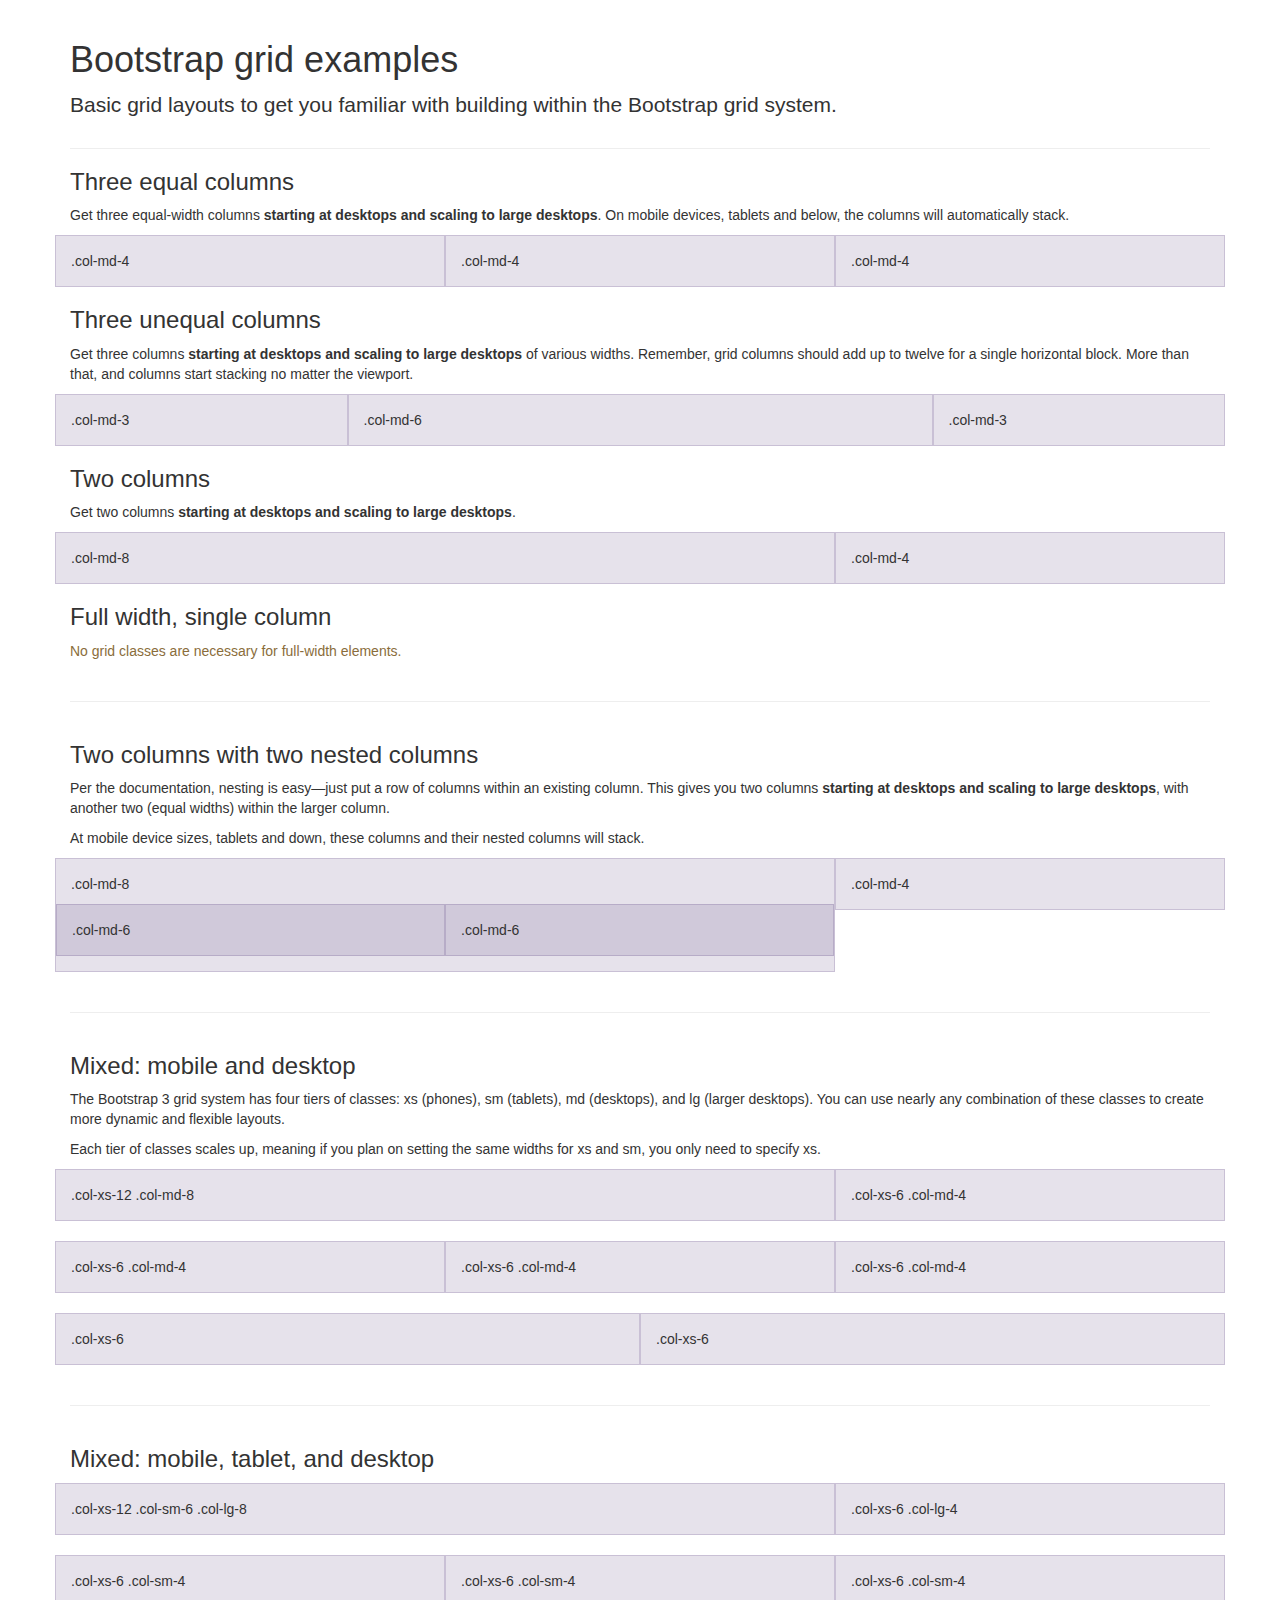
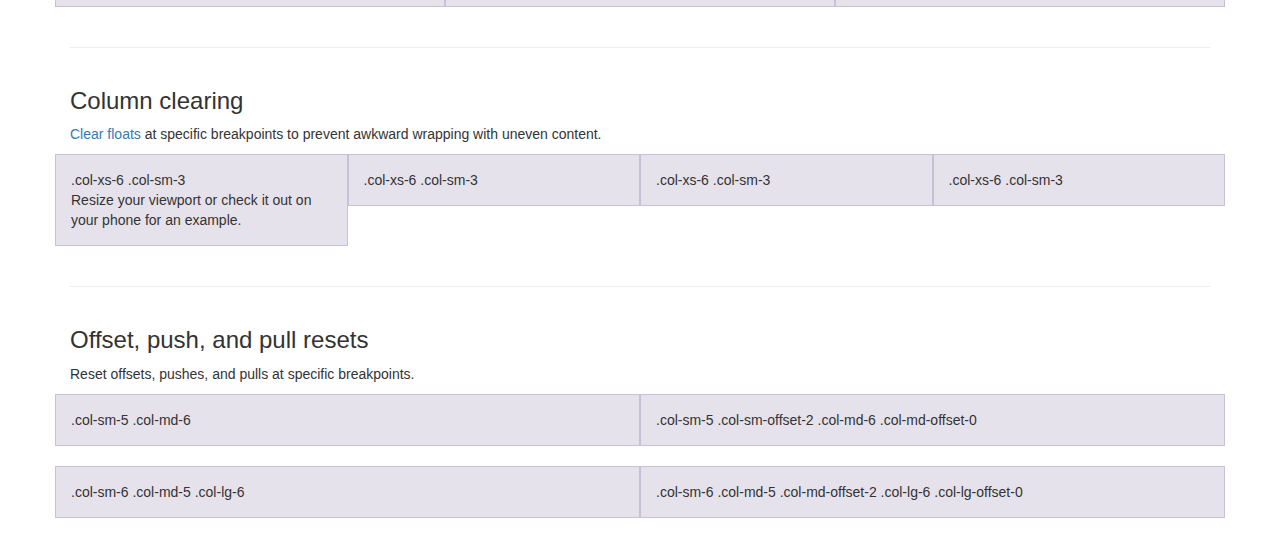
<file: quiz/static/bootstrap/docs/examples/grid/index.html>
<!DOCTYPE html>
<html lang="en">
  <head>
    <meta charset="utf-8">
    <meta http-equiv="X-UA-Compatible" content="IE=edge">
    <meta name="viewport" content="width=device-width, initial-scale=1">
    <!-- The above 3 meta tags *must* come first in the head; any other head content must come *after* these tags -->
    <meta name="description" content="">
    <meta name="author" content="">
    <link rel="icon" href="../../favicon.ico">

    <title>Grid Template for Bootstrap</title>

    <!-- Bootstrap core CSS -->
    <link href="../../dist/css/bootstrap.min.css" rel="stylesheet">

    <!-- IE10 viewport hack for Surface/desktop Windows 8 bug -->
    <link href="../../assets/css/ie10-viewport-bug-workaround.css" rel="stylesheet">

    <!-- Custom styles for this template -->
    <link href="grid.css" rel="stylesheet">

    <!-- Just for debugging purposes. Don't actually copy these 2 lines! -->
    <!--[if lt IE 9]><script src="../../assets/js/ie8-responsive-file-warning.js"></script><![endif]-->
    <script src="../../assets/js/ie-emulation-modes-warning.js"></script>

    <!-- HTML5 shim and Respond.js for IE8 support of HTML5 elements and media queries -->
    <!--[if lt IE 9]>
      <script src="https://oss.maxcdn.com/html5shiv/3.7.3/html5shiv.min.js"></script>
      <script src="https://oss.maxcdn.com/respond/1.4.2/respond.min.js"></script>
    <![endif]-->
  </head>

  <body>
    <div class="container">

      <div class="page-header">
        <h1>Bootstrap grid examples</h1>
        <p class="lead">Basic grid layouts to get you familiar with building within the Bootstrap grid system.</p>
      </div>

      <h3>Three equal columns</h3>
      <p>Get three equal-width columns <strong>starting at desktops and scaling to large desktops</strong>. On mobile devices, tablets and below, the columns will automatically stack.</p>
      <div class="row">
        <div class="col-md-4">.col-md-4</div>
        <div class="col-md-4">.col-md-4</div>
        <div class="col-md-4">.col-md-4</div>
      </div>

      <h3>Three unequal columns</h3>
      <p>Get three columns <strong>starting at desktops and scaling to large desktops</strong> of various widths. Remember, grid columns should add up to twelve for a single horizontal block. More than that, and columns start stacking no matter the viewport.</p>
      <div class="row">
        <div class="col-md-3">.col-md-3</div>
        <div class="col-md-6">.col-md-6</div>
        <div class="col-md-3">.col-md-3</div>
      </div>

      <h3>Two columns</h3>
      <p>Get two columns <strong>starting at desktops and scaling to large desktops</strong>.</p>
      <div class="row">
        <div class="col-md-8">.col-md-8</div>
        <div class="col-md-4">.col-md-4</div>
      </div>

      <h3>Full width, single column</h3>
      <p class="text-warning">No grid classes are necessary for full-width elements.</p>

      <hr>

      <h3>Two columns with two nested columns</h3>
      <p>Per the documentation, nesting is easy—just put a row of columns within an existing column. This gives you two columns <strong>starting at desktops and scaling to large desktops</strong>, with another two (equal widths) within the larger column.</p>
      <p>At mobile device sizes, tablets and down, these columns and their nested columns will stack.</p>
      <div class="row">
        <div class="col-md-8">
          .col-md-8
          <div class="row">
            <div class="col-md-6">.col-md-6</div>
            <div class="col-md-6">.col-md-6</div>
          </div>
        </div>
        <div class="col-md-4">.col-md-4</div>
      </div>

      <hr>

      <h3>Mixed: mobile and desktop</h3>
      <p>The Bootstrap 3 grid system has four tiers of classes: xs (phones), sm (tablets), md (desktops), and lg (larger desktops). You can use nearly any combination of these classes to create more dynamic and flexible layouts.</p>
      <p>Each tier of classes scales up, meaning if you plan on setting the same widths for xs and sm, you only need to specify xs.</p>
      <div class="row">
        <div class="col-xs-12 col-md-8">.col-xs-12 .col-md-8</div>
        <div class="col-xs-6 col-md-4">.col-xs-6 .col-md-4</div>
      </div>
      <div class="row">
        <div class="col-xs-6 col-md-4">.col-xs-6 .col-md-4</div>
        <div class="col-xs-6 col-md-4">.col-xs-6 .col-md-4</div>
        <div class="col-xs-6 col-md-4">.col-xs-6 .col-md-4</div>
      </div>
      <div class="row">
        <div class="col-xs-6">.col-xs-6</div>
        <div class="col-xs-6">.col-xs-6</div>
      </div>

      <hr>

      <h3>Mixed: mobile, tablet, and desktop</h3>
      <p></p>
      <div class="row">
        <div class="col-xs-12 col-sm-6 col-lg-8">.col-xs-12 .col-sm-6 .col-lg-8</div>
        <div class="col-xs-6 col-lg-4">.col-xs-6 .col-lg-4</div>
      </div>
      <div class="row">
        <div class="col-xs-6 col-sm-4">.col-xs-6 .col-sm-4</div>
        <div class="col-xs-6 col-sm-4">.col-xs-6 .col-sm-4</div>
        <div class="col-xs-6 col-sm-4">.col-xs-6 .col-sm-4</div>
      </div>

      <hr>

      <h3>Column clearing</h3>
      <p><a href="http://getbootstrap.com/css/#grid-responsive-resets">Clear floats</a> at specific breakpoints to prevent awkward wrapping with uneven content.</p>
      <div class="row">
        <div class="col-xs-6 col-sm-3">
          .col-xs-6 .col-sm-3
          <br>
          Resize your viewport or check it out on your phone for an example.
        </div>
        <div class="col-xs-6 col-sm-3">.col-xs-6 .col-sm-3</div>

        <!-- Add the extra clearfix for only the required viewport -->
        <div class="clearfix visible-xs"></div>

        <div class="col-xs-6 col-sm-3">.col-xs-6 .col-sm-3</div>
        <div class="col-xs-6 col-sm-3">.col-xs-6 .col-sm-3</div>
      </div>

      <hr>

      <h3>Offset, push, and pull resets</h3>
      <p>Reset offsets, pushes, and pulls at specific breakpoints.</p>
      <div class="row">
        <div class="col-sm-5 col-md-6">.col-sm-5 .col-md-6</div>
        <div class="col-sm-5 col-sm-offset-2 col-md-6 col-md-offset-0">.col-sm-5 .col-sm-offset-2 .col-md-6 .col-md-offset-0</div>
      </div>
      <div class="row">
        <div class="col-sm-6 col-md-5 col-lg-6">.col-sm-6 .col-md-5 .col-lg-6</div>
        <div class="col-sm-6 col-md-5 col-md-offset-2 col-lg-6 col-lg-offset-0">.col-sm-6 .col-md-5 .col-md-offset-2 .col-lg-6 .col-lg-offset-0</div>
      </div>


    </div> <!-- /container -->


    <!-- IE10 viewport hack for Surface/desktop Windows 8 bug -->
    <script src="../../assets/js/ie10-viewport-bug-workaround.js"></script>
  </body>
</html>
</file>
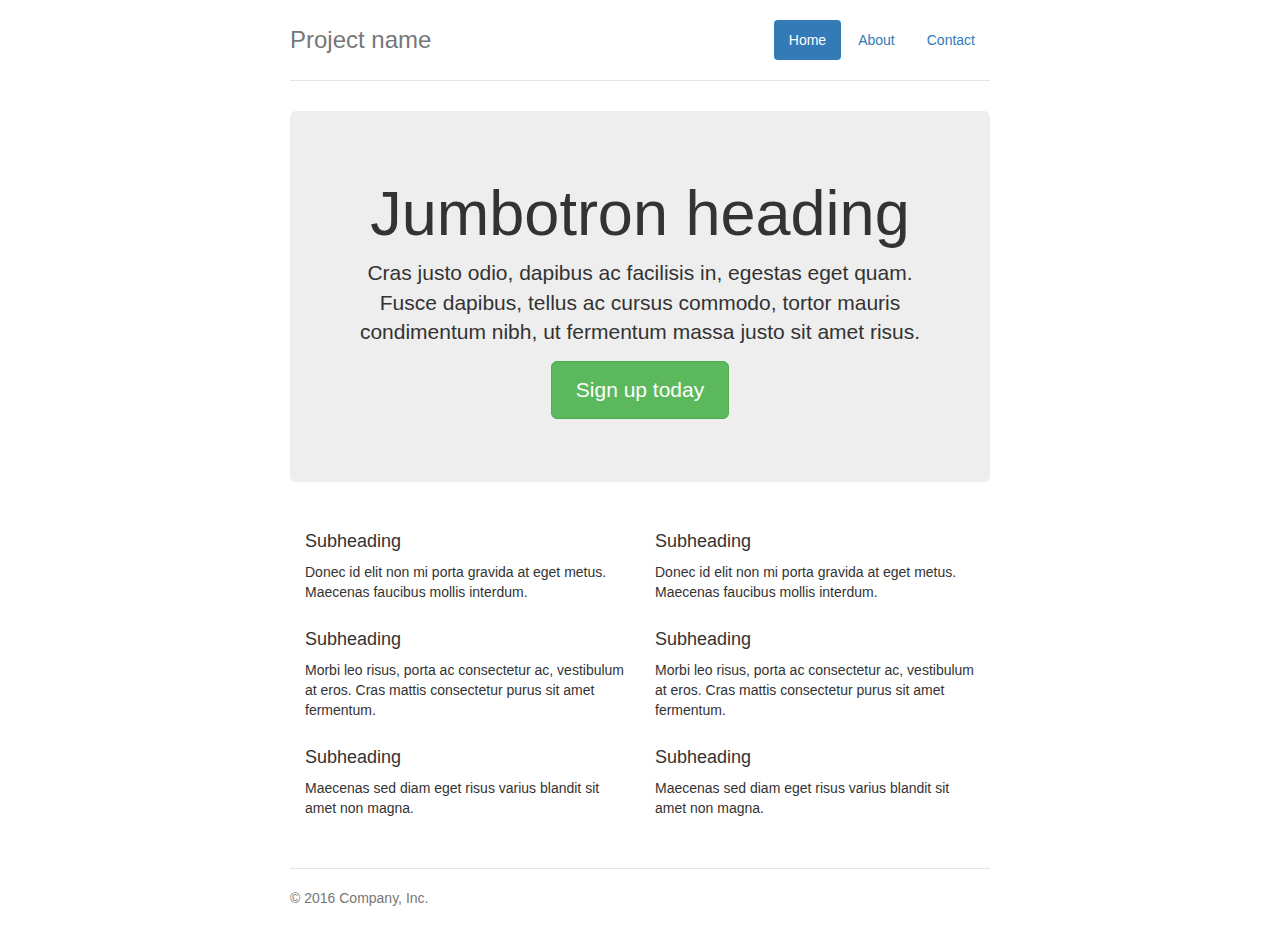
<file: quiz/static/bootstrap/docs/examples/jumbotron-narrow/index.html>
<!DOCTYPE html>
<html lang="en">
  <head>
    <meta charset="utf-8">
    <meta http-equiv="X-UA-Compatible" content="IE=edge">
    <meta name="viewport" content="width=device-width, initial-scale=1">
    <!-- The above 3 meta tags *must* come first in the head; any other head content must come *after* these tags -->
    <meta name="description" content="">
    <meta name="author" content="">
    <link rel="icon" href="../../favicon.ico">

    <title>Narrow Jumbotron Template for Bootstrap</title>

    <!-- Bootstrap core CSS -->
    <link href="../../dist/css/bootstrap.min.css" rel="stylesheet">

    <!-- IE10 viewport hack for Surface/desktop Windows 8 bug -->
    <link href="../../assets/css/ie10-viewport-bug-workaround.css" rel="stylesheet">

    <!-- Custom styles for this template -->
    <link href="jumbotron-narrow.css" rel="stylesheet">

    <!-- Just for debugging purposes. Don't actually copy these 2 lines! -->
    <!--[if lt IE 9]><script src="../../assets/js/ie8-responsive-file-warning.js"></script><![endif]-->
    <script src="../../assets/js/ie-emulation-modes-warning.js"></script>

    <!-- HTML5 shim and Respond.js for IE8 support of HTML5 elements and media queries -->
    <!--[if lt IE 9]>
      <script src="https://oss.maxcdn.com/html5shiv/3.7.3/html5shiv.min.js"></script>
      <script src="https://oss.maxcdn.com/respond/1.4.2/respond.min.js"></script>
    <![endif]-->
  </head>

  <body>

    <div class="container">
      <div class="header clearfix">
        <nav>
          <ul class="nav nav-pills pull-right">
            <li role="presentation" class="active"><a href="#">Home</a></li>
            <li role="presentation"><a href="#">About</a></li>
            <li role="presentation"><a href="#">Contact</a></li>
          </ul>
        </nav>
        <h3 class="text-muted">Project name</h3>
      </div>

      <div class="jumbotron">
        <h1>Jumbotron heading</h1>
        <p class="lead">Cras justo odio, dapibus ac facilisis in, egestas eget quam. Fusce dapibus, tellus ac cursus commodo, tortor mauris condimentum nibh, ut fermentum massa justo sit amet risus.</p>
        <p><a class="btn btn-lg btn-success" href="#" role="button">Sign up today</a></p>
      </div>

      <div class="row marketing">
        <div class="col-lg-6">
          <h4>Subheading</h4>
          <p>Donec id elit non mi porta gravida at eget metus. Maecenas faucibus mollis interdum.</p>

          <h4>Subheading</h4>
          <p>Morbi leo risus, porta ac consectetur ac, vestibulum at eros. Cras mattis consectetur purus sit amet fermentum.</p>

          <h4>Subheading</h4>
          <p>Maecenas sed diam eget risus varius blandit sit amet non magna.</p>
        </div>

        <div class="col-lg-6">
          <h4>Subheading</h4>
          <p>Donec id elit non mi porta gravida at eget metus. Maecenas faucibus mollis interdum.</p>

          <h4>Subheading</h4>
          <p>Morbi leo risus, porta ac consectetur ac, vestibulum at eros. Cras mattis consectetur purus sit amet fermentum.</p>

          <h4>Subheading</h4>
          <p>Maecenas sed diam eget risus varius blandit sit amet non magna.</p>
        </div>
      </div>

      <footer class="footer">
        <p>&copy; 2016 Company, Inc.</p>
      </footer>

    </div> <!-- /container -->


    <!-- IE10 viewport hack for Surface/desktop Windows 8 bug -->
    <script src="../../assets/js/ie10-viewport-bug-workaround.js"></script>
  </body>
</html>
</file>
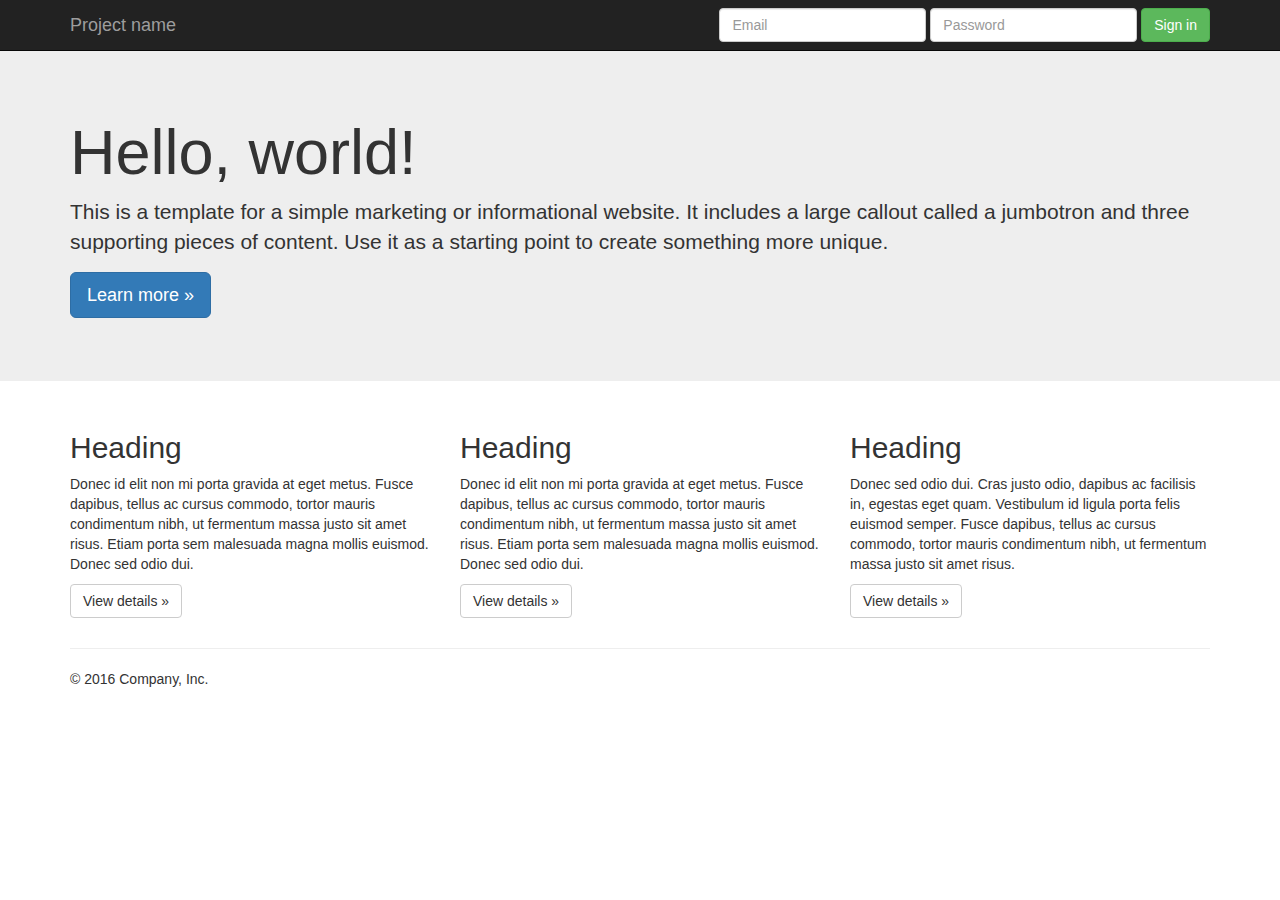
<file: quiz/static/bootstrap/docs/examples/jumbotron/index.html>
<!DOCTYPE html>
<html lang="en">
  <head>
    <meta charset="utf-8">
    <meta http-equiv="X-UA-Compatible" content="IE=edge">
    <meta name="viewport" content="width=device-width, initial-scale=1">
    <!-- The above 3 meta tags *must* come first in the head; any other head content must come *after* these tags -->
    <meta name="description" content="">
    <meta name="author" content="">
    <link rel="icon" href="../../favicon.ico">

    <title>Jumbotron Template for Bootstrap</title>

    <!-- Bootstrap core CSS -->
    <link href="../../dist/css/bootstrap.min.css" rel="stylesheet">

    <!-- IE10 viewport hack for Surface/desktop Windows 8 bug -->
    <link href="../../assets/css/ie10-viewport-bug-workaround.css" rel="stylesheet">

    <!-- Custom styles for this template -->
    <link href="jumbotron.css" rel="stylesheet">

    <!-- Just for debugging purposes. Don't actually copy these 2 lines! -->
    <!--[if lt IE 9]><script src="../../assets/js/ie8-responsive-file-warning.js"></script><![endif]-->
    <script src="../../assets/js/ie-emulation-modes-warning.js"></script>

    <!-- HTML5 shim and Respond.js for IE8 support of HTML5 elements and media queries -->
    <!--[if lt IE 9]>
      <script src="https://oss.maxcdn.com/html5shiv/3.7.3/html5shiv.min.js"></script>
      <script src="https://oss.maxcdn.com/respond/1.4.2/respond.min.js"></script>
    <![endif]-->
  </head>

  <body>

    <nav class="navbar navbar-inverse navbar-fixed-top">
      <div class="container">
        <div class="navbar-header">
          <button type="button" class="navbar-toggle collapsed" data-toggle="collapse" data-target="#navbar" aria-expanded="false" aria-controls="navbar">
            <span class="sr-only">Toggle navigation</span>
            <span class="icon-bar"></span>
            <span class="icon-bar"></span>
            <span class="icon-bar"></span>
          </button>
          <a class="navbar-brand" href="#">Project name</a>
        </div>
        <div id="navbar" class="navbar-collapse collapse">
          <form class="navbar-form navbar-right">
            <div class="form-group">
              <input type="text" placeholder="Email" class="form-control">
            </div>
            <div class="form-group">
              <input type="password" placeholder="Password" class="form-control">
            </div>
            <button type="submit" class="btn btn-success">Sign in</button>
          </form>
        </div><!--/.navbar-collapse -->
      </div>
    </nav>

    <!-- Main jumbotron for a primary marketing message or call to action -->
    <div class="jumbotron">
      <div class="container">
        <h1>Hello, world!</h1>
        <p>This is a template for a simple marketing or informational website. It includes a large callout called a jumbotron and three supporting pieces of content. Use it as a starting point to create something more unique.</p>
        <p><a class="btn btn-primary btn-lg" href="#" role="button">Learn more &raquo;</a></p>
      </div>
    </div>

    <div class="container">
      <!-- Example row of columns -->
      <div class="row">
        <div class="col-md-4">
          <h2>Heading</h2>
          <p>Donec id elit non mi porta gravida at eget metus. Fusce dapibus, tellus ac cursus commodo, tortor mauris condimentum nibh, ut fermentum massa justo sit amet risus. Etiam porta sem malesuada magna mollis euismod. Donec sed odio dui. </p>
          <p><a class="btn btn-default" href="#" role="button">View details &raquo;</a></p>
        </div>
        <div class="col-md-4">
          <h2>Heading</h2>
          <p>Donec id elit non mi porta gravida at eget metus. Fusce dapibus, tellus ac cursus commodo, tortor mauris condimentum nibh, ut fermentum massa justo sit amet risus. Etiam porta sem malesuada magna mollis euismod. Donec sed odio dui. </p>
          <p><a class="btn btn-default" href="#" role="button">View details &raquo;</a></p>
       </div>
        <div class="col-md-4">
          <h2>Heading</h2>
          <p>Donec sed odio dui. Cras justo odio, dapibus ac facilisis in, egestas eget quam. Vestibulum id ligula porta felis euismod semper. Fusce dapibus, tellus ac cursus commodo, tortor mauris condimentum nibh, ut fermentum massa justo sit amet risus.</p>
          <p><a class="btn btn-default" href="#" role="button">View details &raquo;</a></p>
        </div>
      </div>

      <hr>

      <footer>
        <p>&copy; 2016 Company, Inc.</p>
      </footer>
    </div> <!-- /container -->


    <!-- Bootstrap core JavaScript
    ================================================== -->
    <!-- Placed at the end of the document so the pages load faster -->
    <script src="https://ajax.googleapis.com/ajax/libs/jquery/1.12.4/jquery.min.js"></script>
    <script>window.jQuery || document.write('<script src="../../assets/js/vendor/jquery.min.js"><\/script>')</script>
    <script src="../../dist/js/bootstrap.min.js"></script>
    <!-- IE10 viewport hack for Surface/desktop Windows 8 bug -->
    <script src="../../assets/js/ie10-viewport-bug-workaround.js"></script>
  </body>
</html>
</file>
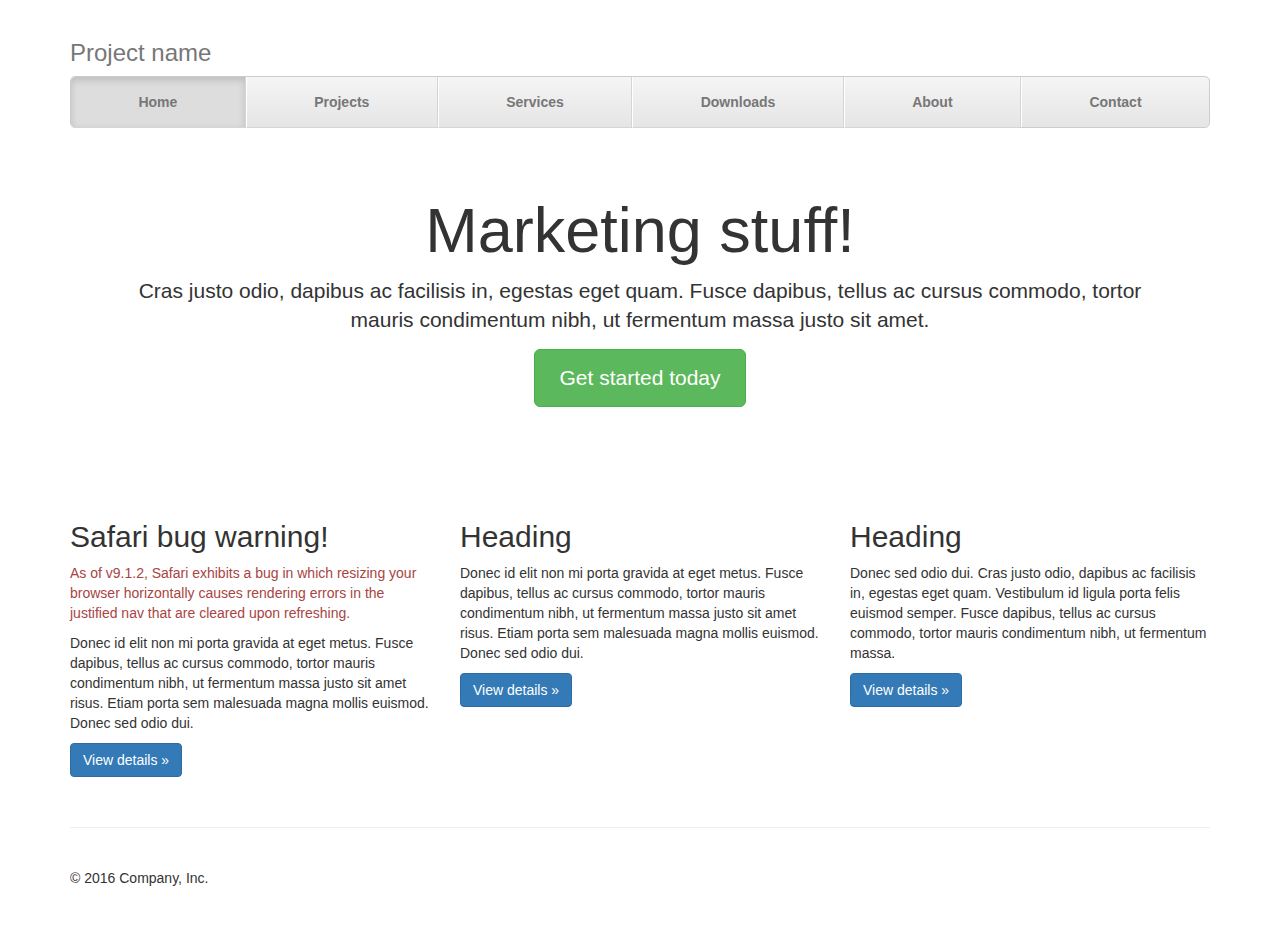
<file: quiz/static/bootstrap/docs/examples/justified-nav/index.html>
<!DOCTYPE html>
<html lang="en">
  <head>
    <meta charset="utf-8">
    <meta http-equiv="X-UA-Compatible" content="IE=edge">
    <meta name="viewport" content="width=device-width, initial-scale=1">
    <!-- The above 3 meta tags *must* come first in the head; any other head content must come *after* these tags -->
    <meta name="description" content="">
    <meta name="author" content="">
    <link rel="icon" href="../../favicon.ico">

    <title>Justified Nav Template for Bootstrap</title>

    <!-- Bootstrap core CSS -->
    <link href="../../dist/css/bootstrap.min.css" rel="stylesheet">

    <!-- IE10 viewport hack for Surface/desktop Windows 8 bug -->
    <link href="../../assets/css/ie10-viewport-bug-workaround.css" rel="stylesheet">

    <!-- Custom styles for this template -->
    <link href="justified-nav.css" rel="stylesheet">

    <!-- Just for debugging purposes. Don't actually copy these 2 lines! -->
    <!--[if lt IE 9]><script src="../../assets/js/ie8-responsive-file-warning.js"></script><![endif]-->
    <script src="../../assets/js/ie-emulation-modes-warning.js"></script>

    <!-- HTML5 shim and Respond.js for IE8 support of HTML5 elements and media queries -->
    <!--[if lt IE 9]>
      <script src="https://oss.maxcdn.com/html5shiv/3.7.3/html5shiv.min.js"></script>
      <script src="https://oss.maxcdn.com/respond/1.4.2/respond.min.js"></script>
    <![endif]-->
  </head>

  <body>

    <div class="container">

      <!-- The justified navigation menu is meant for single line per list item.
           Multiple lines will require custom code not provided by Bootstrap. -->
      <div class="masthead">
        <h3 class="text-muted">Project name</h3>
        <nav>
          <ul class="nav nav-justified">
            <li class="active"><a href="#">Home</a></li>
            <li><a href="#">Projects</a></li>
            <li><a href="#">Services</a></li>
            <li><a href="#">Downloads</a></li>
            <li><a href="#">About</a></li>
            <li><a href="#">Contact</a></li>
          </ul>
        </nav>
      </div>

      <!-- Jumbotron -->
      <div class="jumbotron">
        <h1>Marketing stuff!</h1>
        <p class="lead">Cras justo odio, dapibus ac facilisis in, egestas eget quam. Fusce dapibus, tellus ac cursus commodo, tortor mauris condimentum nibh, ut fermentum massa justo sit amet.</p>
        <p><a class="btn btn-lg btn-success" href="#" role="button">Get started today</a></p>
      </div>

      <!-- Example row of columns -->
      <div class="row">
        <div class="col-lg-4">
          <h2>Safari bug warning!</h2>
          <p class="text-danger">As of v9.1.2, Safari exhibits a bug in which resizing your browser horizontally causes rendering errors in the justified nav that are cleared upon refreshing.</p>
          <p>Donec id elit non mi porta gravida at eget metus. Fusce dapibus, tellus ac cursus commodo, tortor mauris condimentum nibh, ut fermentum massa justo sit amet risus. Etiam porta sem malesuada magna mollis euismod. Donec sed odio dui. </p>
          <p><a class="btn btn-primary" href="#" role="button">View details &raquo;</a></p>
        </div>
        <div class="col-lg-4">
          <h2>Heading</h2>
          <p>Donec id elit non mi porta gravida at eget metus. Fusce dapibus, tellus ac cursus commodo, tortor mauris condimentum nibh, ut fermentum massa justo sit amet risus. Etiam porta sem malesuada magna mollis euismod. Donec sed odio dui. </p>
          <p><a class="btn btn-primary" href="#" role="button">View details &raquo;</a></p>
       </div>
        <div class="col-lg-4">
          <h2>Heading</h2>
          <p>Donec sed odio dui. Cras justo odio, dapibus ac facilisis in, egestas eget quam. Vestibulum id ligula porta felis euismod semper. Fusce dapibus, tellus ac cursus commodo, tortor mauris condimentum nibh, ut fermentum massa.</p>
          <p><a class="btn btn-primary" href="#" role="button">View details &raquo;</a></p>
        </div>
      </div>

      <!-- Site footer -->
      <footer class="footer">
        <p>&copy; 2016 Company, Inc.</p>
      </footer>

    </div> <!-- /container -->


    <!-- IE10 viewport hack for Surface/desktop Windows 8 bug -->
    <script src="../../assets/js/ie10-viewport-bug-workaround.js"></script>
  </body>
</html>
</file>
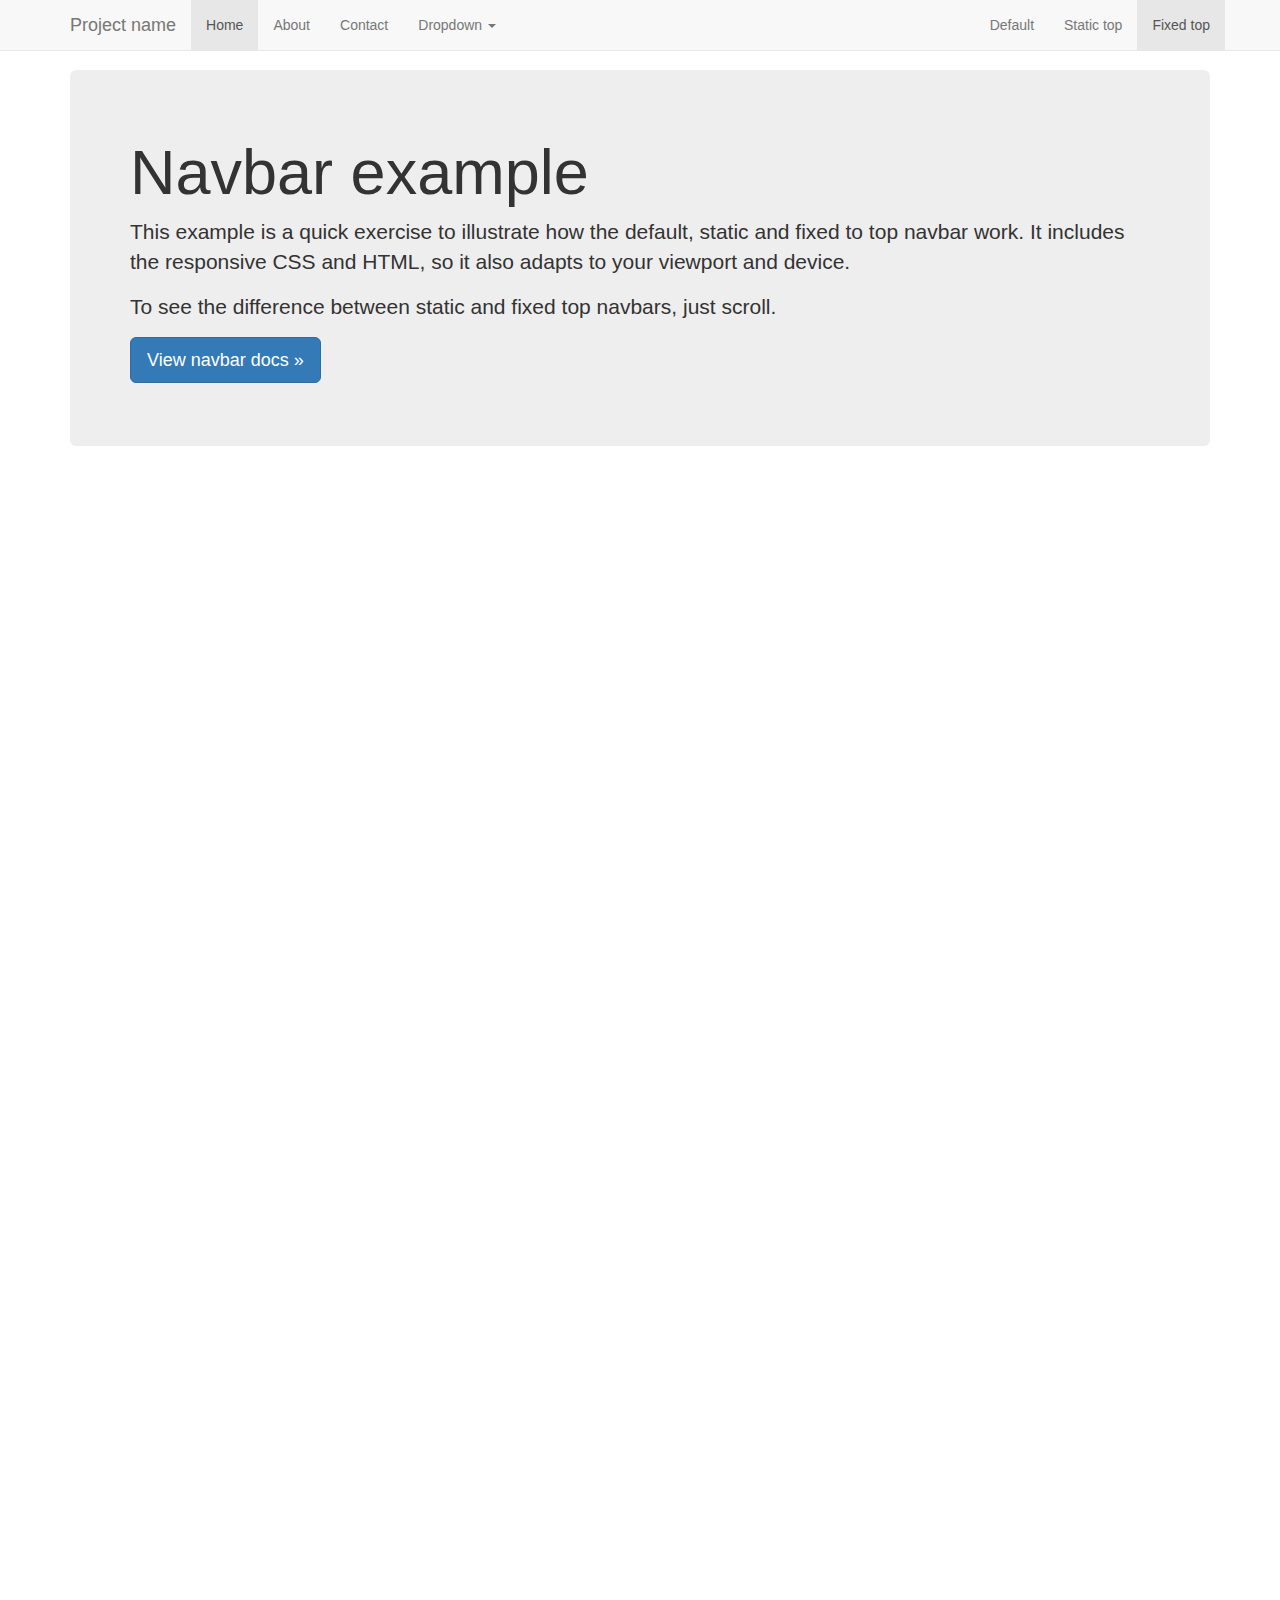
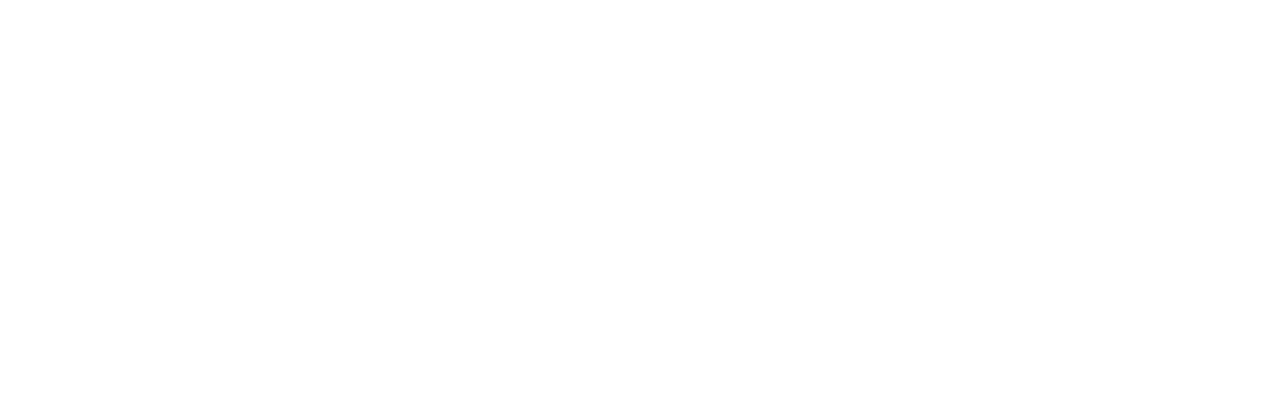
<file: quiz/static/bootstrap/docs/examples/navbar-fixed-top/index.html>
<!DOCTYPE html>
<html lang="en">
  <head>
    <meta charset="utf-8">
    <meta http-equiv="X-UA-Compatible" content="IE=edge">
    <meta name="viewport" content="width=device-width, initial-scale=1">
    <!-- The above 3 meta tags *must* come first in the head; any other head content must come *after* these tags -->
    <meta name="description" content="">
    <meta name="author" content="">
    <link rel="icon" href="../../favicon.ico">

    <title>Fixed Top Navbar Example for Bootstrap</title>

    <!-- Bootstrap core CSS -->
    <link href="../../dist/css/bootstrap.min.css" rel="stylesheet">

    <!-- IE10 viewport hack for Surface/desktop Windows 8 bug -->
    <link href="../../assets/css/ie10-viewport-bug-workaround.css" rel="stylesheet">

    <!-- Custom styles for this template -->
    <link href="navbar-fixed-top.css" rel="stylesheet">

    <!-- Just for debugging purposes. Don't actually copy these 2 lines! -->
    <!--[if lt IE 9]><script src="../../assets/js/ie8-responsive-file-warning.js"></script><![endif]-->
    <script src="../../assets/js/ie-emulation-modes-warning.js"></script>

    <!-- HTML5 shim and Respond.js for IE8 support of HTML5 elements and media queries -->
    <!--[if lt IE 9]>
      <script src="https://oss.maxcdn.com/html5shiv/3.7.3/html5shiv.min.js"></script>
      <script src="https://oss.maxcdn.com/respond/1.4.2/respond.min.js"></script>
    <![endif]-->
  </head>

  <body>

    <!-- Fixed navbar -->
    <nav class="navbar navbar-default navbar-fixed-top">
      <div class="container">
        <div class="navbar-header">
          <button type="button" class="navbar-toggle collapsed" data-toggle="collapse" data-target="#navbar" aria-expanded="false" aria-controls="navbar">
            <span class="sr-only">Toggle navigation</span>
            <span class="icon-bar"></span>
            <span class="icon-bar"></span>
            <span class="icon-bar"></span>
          </button>
          <a class="navbar-brand" href="#">Project name</a>
        </div>
        <div id="navbar" class="navbar-collapse collapse">
          <ul class="nav navbar-nav">
            <li class="active"><a href="#">Home</a></li>
            <li><a href="#about">About</a></li>
            <li><a href="#contact">Contact</a></li>
            <li class="dropdown">
              <a href="#" class="dropdown-toggle" data-toggle="dropdown" role="button" aria-haspopup="true" aria-expanded="false">Dropdown <span class="caret"></span></a>
              <ul class="dropdown-menu">
                <li><a href="#">Action</a></li>
                <li><a href="#">Another action</a></li>
                <li><a href="#">Something else here</a></li>
                <li role="separator" class="divider"></li>
                <li class="dropdown-header">Nav header</li>
                <li><a href="#">Separated link</a></li>
                <li><a href="#">One more separated link</a></li>
              </ul>
            </li>
          </ul>
          <ul class="nav navbar-nav navbar-right">
            <li><a href="../navbar/">Default</a></li>
            <li><a href="../navbar-static-top/">Static top</a></li>
            <li class="active"><a href="./">Fixed top <span class="sr-only">(current)</span></a></li>
          </ul>
        </div><!--/.nav-collapse -->
      </div>
    </nav>

    <div class="container">

      <!-- Main component for a primary marketing message or call to action -->
      <div class="jumbotron">
        <h1>Navbar example</h1>
        <p>This example is a quick exercise to illustrate how the default, static and fixed to top navbar work. It includes the responsive CSS and HTML, so it also adapts to your viewport and device.</p>
        <p>To see the difference between static and fixed top navbars, just scroll.</p>
        <p>
          <a class="btn btn-lg btn-primary" href="../../components/#navbar" role="button">View navbar docs &raquo;</a>
        </p>
      </div>

    </div> <!-- /container -->


    <!-- Bootstrap core JavaScript
    ================================================== -->
    <!-- Placed at the end of the document so the pages load faster -->
    <script src="https://ajax.googleapis.com/ajax/libs/jquery/1.12.4/jquery.min.js"></script>
    <script>window.jQuery || document.write('<script src="../../assets/js/vendor/jquery.min.js"><\/script>')</script>
    <script src="../../dist/js/bootstrap.min.js"></script>
    <!-- IE10 viewport hack for Surface/desktop Windows 8 bug -->
    <script src="../../assets/js/ie10-viewport-bug-workaround.js"></script>
  </body>
</html>
</file>
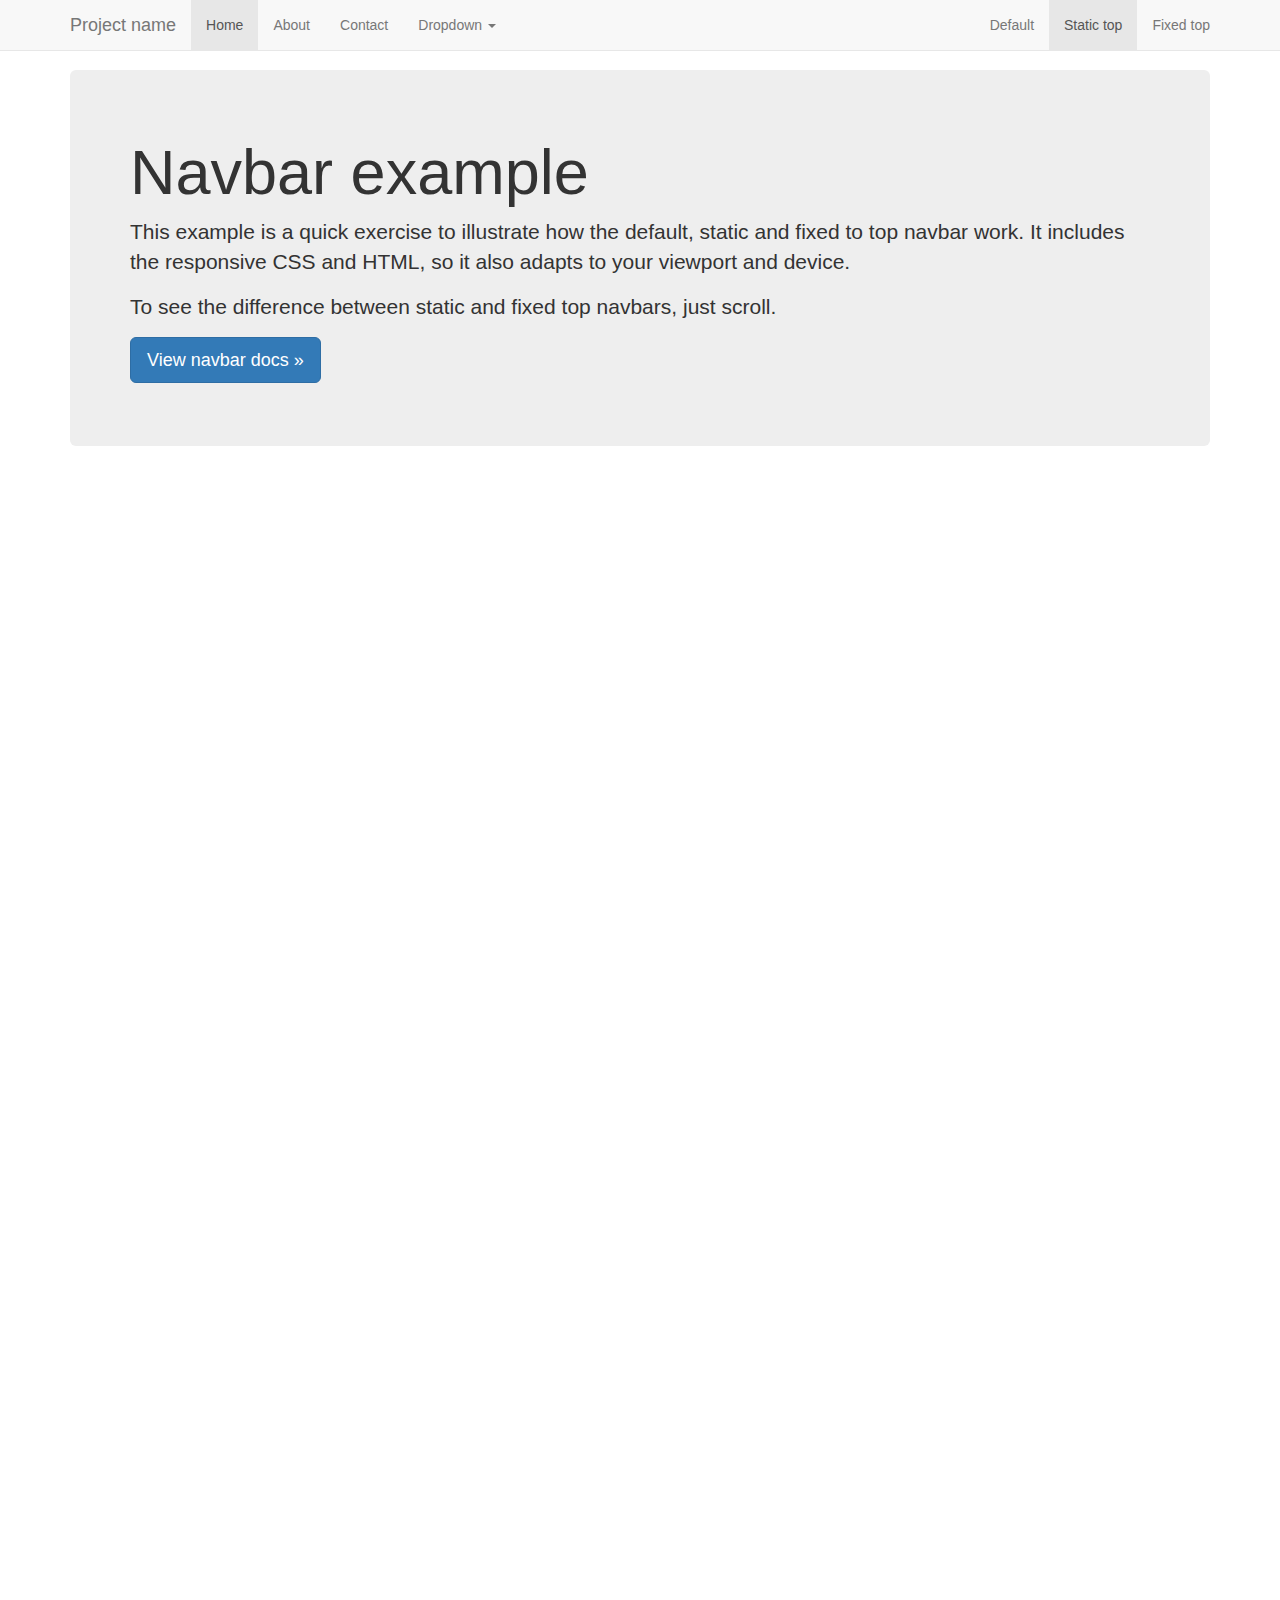
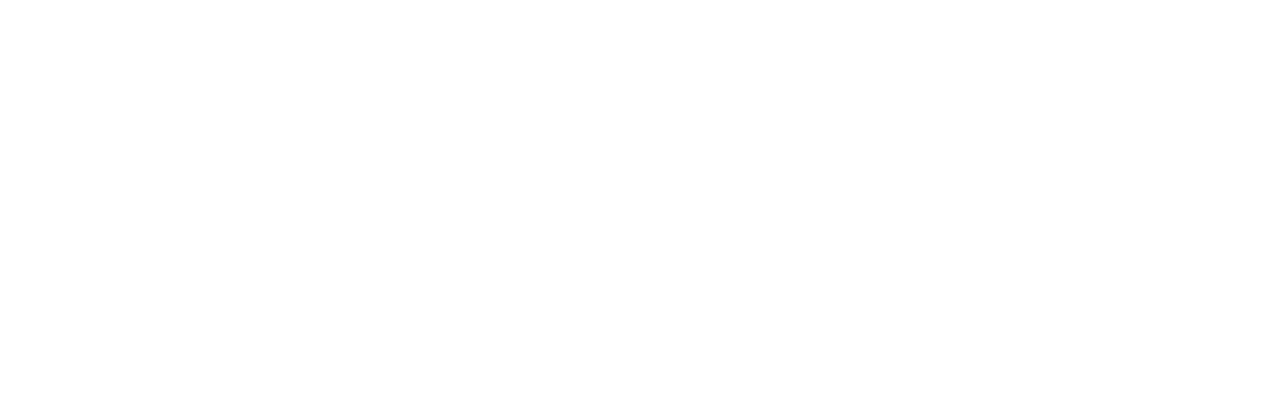
<file: quiz/static/bootstrap/docs/examples/navbar-static-top/index.html>
<!DOCTYPE html>
<html lang="en">
  <head>
    <meta charset="utf-8">
    <meta http-equiv="X-UA-Compatible" content="IE=edge">
    <meta name="viewport" content="width=device-width, initial-scale=1">
    <!-- The above 3 meta tags *must* come first in the head; any other head content must come *after* these tags -->
    <meta name="description" content="">
    <meta name="author" content="">
    <link rel="icon" href="../../favicon.ico">

    <title>Static Top Navbar Example for Bootstrap</title>

    <!-- Bootstrap core CSS -->
    <link href="../../dist/css/bootstrap.min.css" rel="stylesheet">

    <!-- IE10 viewport hack for Surface/desktop Windows 8 bug -->
    <link href="../../assets/css/ie10-viewport-bug-workaround.css" rel="stylesheet">

    <!-- Custom styles for this template -->
    <link href="navbar-static-top.css" rel="stylesheet">

    <!-- Just for debugging purposes. Don't actually copy these 2 lines! -->
    <!--[if lt IE 9]><script src="../../assets/js/ie8-responsive-file-warning.js"></script><![endif]-->
    <script src="../../assets/js/ie-emulation-modes-warning.js"></script>

    <!-- HTML5 shim and Respond.js for IE8 support of HTML5 elements and media queries -->
    <!--[if lt IE 9]>
      <script src="https://oss.maxcdn.com/html5shiv/3.7.3/html5shiv.min.js"></script>
      <script src="https://oss.maxcdn.com/respond/1.4.2/respond.min.js"></script>
    <![endif]-->
  </head>

  <body>

    <!-- Static navbar -->
    <nav class="navbar navbar-default navbar-static-top">
      <div class="container">
        <div class="navbar-header">
          <button type="button" class="navbar-toggle collapsed" data-toggle="collapse" data-target="#navbar" aria-expanded="false" aria-controls="navbar">
            <span class="sr-only">Toggle navigation</span>
            <span class="icon-bar"></span>
            <span class="icon-bar"></span>
            <span class="icon-bar"></span>
          </button>
          <a class="navbar-brand" href="#">Project name</a>
        </div>
        <div id="navbar" class="navbar-collapse collapse">
          <ul class="nav navbar-nav">
            <li class="active"><a href="#">Home</a></li>
            <li><a href="#about">About</a></li>
            <li><a href="#contact">Contact</a></li>
            <li class="dropdown">
              <a href="#" class="dropdown-toggle" data-toggle="dropdown" role="button" aria-haspopup="true" aria-expanded="false">Dropdown <span class="caret"></span></a>
              <ul class="dropdown-menu">
                <li><a href="#">Action</a></li>
                <li><a href="#">Another action</a></li>
                <li><a href="#">Something else here</a></li>
                <li role="separator" class="divider"></li>
                <li class="dropdown-header">Nav header</li>
                <li><a href="#">Separated link</a></li>
                <li><a href="#">One more separated link</a></li>
              </ul>
            </li>
          </ul>
          <ul class="nav navbar-nav navbar-right">
            <li><a href="../navbar/">Default</a></li>
            <li class="active"><a href="./">Static top <span class="sr-only">(current)</span></a></li>
            <li><a href="../navbar-fixed-top/">Fixed top</a></li>
          </ul>
        </div><!--/.nav-collapse -->
      </div>
    </nav>


    <div class="container">

      <!-- Main component for a primary marketing message or call to action -->
      <div class="jumbotron">
        <h1>Navbar example</h1>
        <p>This example is a quick exercise to illustrate how the default, static and fixed to top navbar work. It includes the responsive CSS and HTML, so it also adapts to your viewport and device.</p>
        <p>To see the difference between static and fixed top navbars, just scroll.</p>
        <p>
          <a class="btn btn-lg btn-primary" href="../../components/#navbar" role="button">View navbar docs &raquo;</a>
        </p>
      </div>

    </div> <!-- /container -->


    <!-- Bootstrap core JavaScript
    ================================================== -->
    <!-- Placed at the end of the document so the pages load faster -->
    <script src="https://ajax.googleapis.com/ajax/libs/jquery/1.12.4/jquery.min.js"></script>
    <script>window.jQuery || document.write('<script src="../../assets/js/vendor/jquery.min.js"><\/script>')</script>
    <script src="../../dist/js/bootstrap.min.js"></script>
    <!-- IE10 viewport hack for Surface/desktop Windows 8 bug -->
    <script src="../../assets/js/ie10-viewport-bug-workaround.js"></script>
  </body>
</html>
</file>
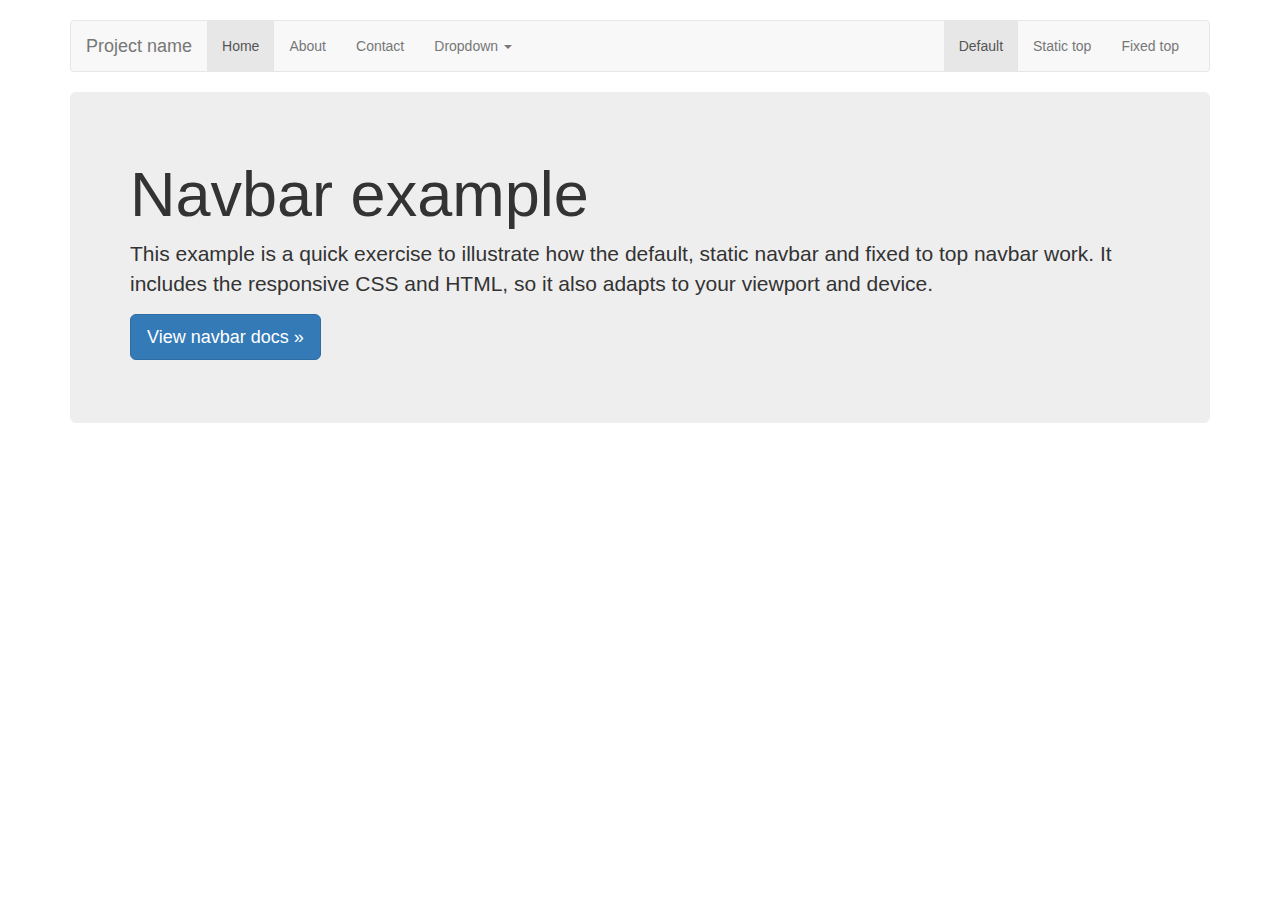
<file: quiz/static/bootstrap/docs/examples/navbar/index.html>
<!DOCTYPE html>
<html lang="en">
  <head>
    <meta charset="utf-8">
    <meta http-equiv="X-UA-Compatible" content="IE=edge">
    <meta name="viewport" content="width=device-width, initial-scale=1">
    <!-- The above 3 meta tags *must* come first in the head; any other head content must come *after* these tags -->
    <meta name="description" content="">
    <meta name="author" content="">
    <link rel="icon" href="../../favicon.ico">

    <title>Navbar Template for Bootstrap</title>

    <!-- Bootstrap core CSS -->
    <link href="../../dist/css/bootstrap.min.css" rel="stylesheet">

    <!-- IE10 viewport hack for Surface/desktop Windows 8 bug -->
    <link href="../../assets/css/ie10-viewport-bug-workaround.css" rel="stylesheet">

    <!-- Custom styles for this template -->
    <link href="navbar.css" rel="stylesheet">

    <!-- Just for debugging purposes. Don't actually copy these 2 lines! -->
    <!--[if lt IE 9]><script src="../../assets/js/ie8-responsive-file-warning.js"></script><![endif]-->
    <script src="../../assets/js/ie-emulation-modes-warning.js"></script>

    <!-- HTML5 shim and Respond.js for IE8 support of HTML5 elements and media queries -->
    <!--[if lt IE 9]>
      <script src="https://oss.maxcdn.com/html5shiv/3.7.3/html5shiv.min.js"></script>
      <script src="https://oss.maxcdn.com/respond/1.4.2/respond.min.js"></script>
    <![endif]-->
  </head>

  <body>

    <div class="container">

      <!-- Static navbar -->
      <nav class="navbar navbar-default">
        <div class="container-fluid">
          <div class="navbar-header">
            <button type="button" class="navbar-toggle collapsed" data-toggle="collapse" data-target="#navbar" aria-expanded="false" aria-controls="navbar">
              <span class="sr-only">Toggle navigation</span>
              <span class="icon-bar"></span>
              <span class="icon-bar"></span>
              <span class="icon-bar"></span>
            </button>
            <a class="navbar-brand" href="#">Project name</a>
          </div>
          <div id="navbar" class="navbar-collapse collapse">
            <ul class="nav navbar-nav">
              <li class="active"><a href="#">Home</a></li>
              <li><a href="#">About</a></li>
              <li><a href="#">Contact</a></li>
              <li class="dropdown">
                <a href="#" class="dropdown-toggle" data-toggle="dropdown" role="button" aria-haspopup="true" aria-expanded="false">Dropdown <span class="caret"></span></a>
                <ul class="dropdown-menu">
                  <li><a href="#">Action</a></li>
                  <li><a href="#">Another action</a></li>
                  <li><a href="#">Something else here</a></li>
                  <li role="separator" class="divider"></li>
                  <li class="dropdown-header">Nav header</li>
                  <li><a href="#">Separated link</a></li>
                  <li><a href="#">One more separated link</a></li>
                </ul>
              </li>
            </ul>
            <ul class="nav navbar-nav navbar-right">
              <li class="active"><a href="./">Default <span class="sr-only">(current)</span></a></li>
              <li><a href="../navbar-static-top/">Static top</a></li>
              <li><a href="../navbar-fixed-top/">Fixed top</a></li>
            </ul>
          </div><!--/.nav-collapse -->
        </div><!--/.container-fluid -->
      </nav>

      <!-- Main component for a primary marketing message or call to action -->
      <div class="jumbotron">
        <h1>Navbar example</h1>
        <p>This example is a quick exercise to illustrate how the default, static navbar and fixed to top navbar work. It includes the responsive CSS and HTML, so it also adapts to your viewport and device.</p>
        <p>
          <a class="btn btn-lg btn-primary" href="../../components/#navbar" role="button">View navbar docs &raquo;</a>
        </p>
      </div>

    </div> <!-- /container -->


    <!-- Bootstrap core JavaScript
    ================================================== -->
    <!-- Placed at the end of the document so the pages load faster -->
    <script src="https://ajax.googleapis.com/ajax/libs/jquery/1.12.4/jquery.min.js"></script>
    <script>window.jQuery || document.write('<script src="../../assets/js/vendor/jquery.min.js"><\/script>')</script>
    <script src="../../dist/js/bootstrap.min.js"></script>
    <!-- IE10 viewport hack for Surface/desktop Windows 8 bug -->
    <script src="../../assets/js/ie10-viewport-bug-workaround.js"></script>
  </body>
</html>
</file>
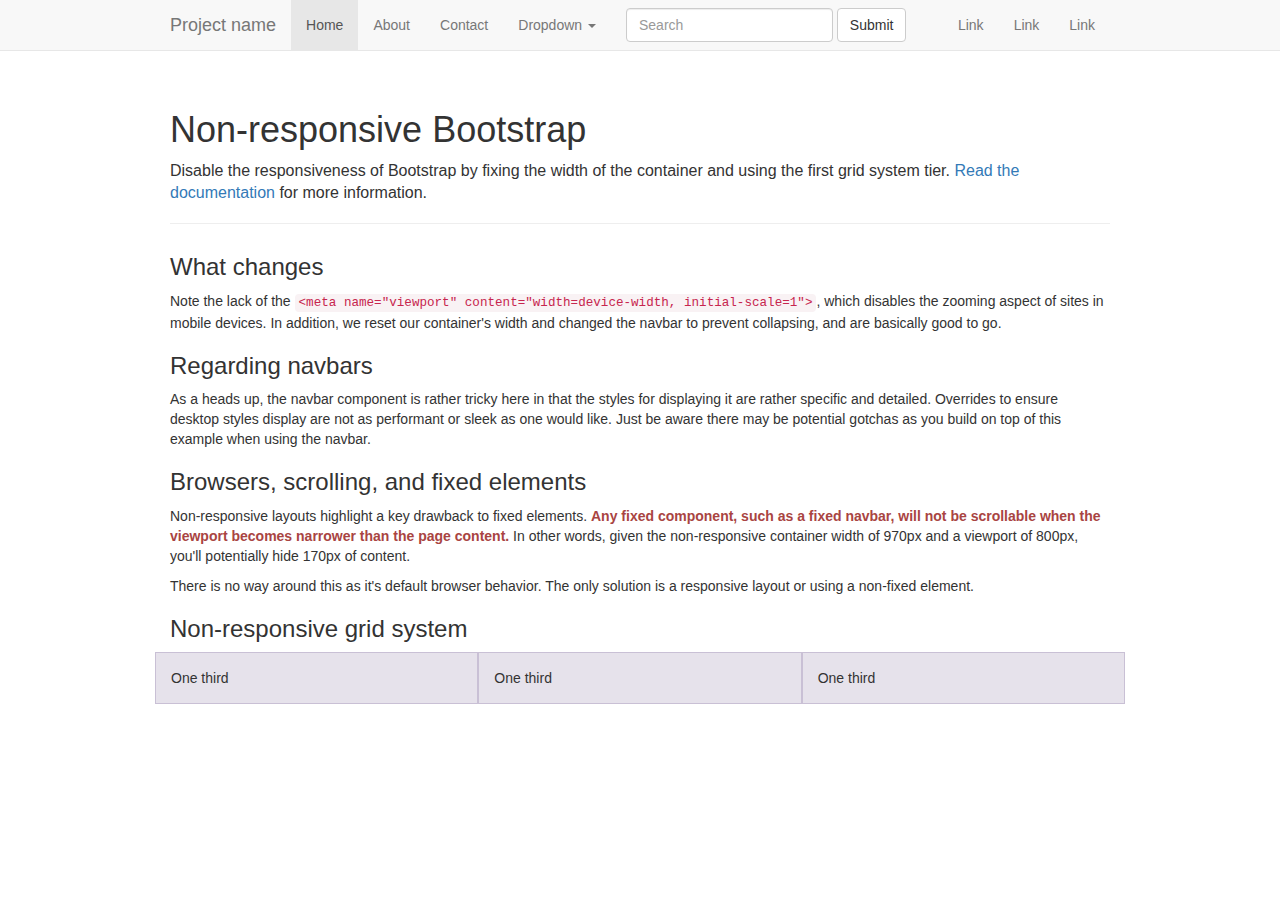
<file: quiz/static/bootstrap/docs/examples/non-responsive/index.html>
<!DOCTYPE html>
<html lang="en">
  <head>
    <meta charset="utf-8">
    <meta http-equiv="X-UA-Compatible" content="IE=edge">
    <!-- The above 2 meta tags *must* come first in the head; any other head content must come *after* these tags -->
    <meta name="description" content="">
    <meta name="author" content="">

    <!-- Note there is no responsive meta tag here -->

    <link rel="icon" href="../../favicon.ico">

    <title>Non-responsive Template for Bootstrap</title>

    <!-- Bootstrap core CSS -->
    <link href="../../dist/css/bootstrap.min.css" rel="stylesheet">

    <!-- IE10 viewport hack for Surface/desktop Windows 8 bug -->
    <link href="../../assets/css/ie10-viewport-bug-workaround.css" rel="stylesheet">

    <!-- Custom styles for this template -->
    <link href="non-responsive.css" rel="stylesheet">

    <!-- Just for debugging purposes. Don't actually copy these 2 lines! -->
    <!--[if lt IE 9]><script src="../../assets/js/ie8-responsive-file-warning.js"></script><![endif]-->
    <script src="../../assets/js/ie-emulation-modes-warning.js"></script>

    <!-- HTML5 shim and Respond.js for IE8 support of HTML5 elements and media queries -->
    <!--[if lt IE 9]>
      <script src="https://oss.maxcdn.com/html5shiv/3.7.3/html5shiv.min.js"></script>
      <script src="https://oss.maxcdn.com/respond/1.4.2/respond.min.js"></script>
    <![endif]-->
  </head>

  <body>

    <!-- Fixed navbar -->
    <nav class="navbar navbar-default navbar-fixed-top">
      <div class="container">
        <div class="navbar-header">
          <!-- The mobile navbar-toggle button can be safely removed since you do not need it in a non-responsive implementation -->
          <a class="navbar-brand" href="#">Project name</a>
        </div>
        <!-- Note that the .navbar-collapse and .collapse classes have been removed from the #navbar -->
        <div id="navbar">
          <ul class="nav navbar-nav">
            <li class="active"><a href="#">Home</a></li>
            <li><a href="#about">About</a></li>
            <li><a href="#contact">Contact</a></li>
            <li class="dropdown">
              <a href="#" class="dropdown-toggle" data-toggle="dropdown" role="button" aria-haspopup="true" aria-expanded="false">Dropdown <span class="caret"></span></a>
              <ul class="dropdown-menu">
                <li><a href="#">Action</a></li>
                <li><a href="#">Another action</a></li>
                <li><a href="#">Something else here</a></li>
                <li role="separator" class="divider"></li>
                <li class="dropdown-header">Nav header</li>
                <li><a href="#">Separated link</a></li>
                <li><a href="#">One more separated link</a></li>
              </ul>
            </li>
          </ul>
          <form class="navbar-form navbar-left">
            <div class="form-group">
              <input type="text" class="form-control" placeholder="Search">
            </div>
            <button type="submit" class="btn btn-default">Submit</button>
          </form>
          <ul class="nav navbar-nav navbar-right">
            <li><a href="#">Link</a></li>
            <li><a href="#">Link</a></li>
            <li><a href="#">Link</a></li>
          </ul>
        </div><!--/.nav-collapse -->
      </div>
    </nav>

    <div class="container">

      <div class="page-header">
        <h1>Non-responsive Bootstrap</h1>
        <p class="lead">Disable the responsiveness of Bootstrap by fixing the width of the container and using the first grid system tier. <a href="http://getbootstrap.com/getting-started/#disable-responsive">Read the documentation</a> for more information.</p>
      </div>

      <h3>What changes</h3>
      <p>Note the lack of the <code>&lt;meta name="viewport" content="width=device-width, initial-scale=1"&gt;</code>, which disables the zooming aspect of sites in mobile devices. In addition, we reset our container's width and changed the navbar to prevent collapsing, and are basically good to go.</p>

      <h3>Regarding navbars</h3>
      <p>As a heads up, the navbar component is rather tricky here in that the styles for displaying it are rather specific and detailed. Overrides to ensure desktop styles display are not as performant or sleek as one would like. Just be aware there may be potential gotchas as you build on top of this example when using the navbar.</p>

      <h3>Browsers, scrolling, and fixed elements</h3>
      <p>Non-responsive layouts highlight a key drawback to fixed elements. <strong class="text-danger">Any fixed component, such as a fixed navbar, will not be scrollable when the viewport becomes narrower than the page content.</strong> In other words, given the non-responsive container width of 970px and a viewport of 800px, you'll potentially hide 170px of content.</p>
      <p>There is no way around this as it's default browser behavior. The only solution is a responsive layout or using a non-fixed element.</p>

      <h3>Non-responsive grid system</h3>
      <div class="row">
        <div class="col-xs-4">One third</div>
        <div class="col-xs-4">One third</div>
        <div class="col-xs-4">One third</div>
      </div>

    </div> <!-- /container -->


    <!-- Bootstrap core JavaScript
    ================================================== -->
    <!-- Placed at the end of the document so the pages load faster -->
    <script src="https://ajax.googleapis.com/ajax/libs/jquery/1.12.4/jquery.min.js"></script>
    <script>window.jQuery || document.write('<script src="../../assets/js/vendor/jquery.min.js"><\/script>')</script>
    <script src="../../dist/js/bootstrap.min.js"></script>
    <!-- IE10 viewport hack for Surface/desktop Windows 8 bug -->
    <script src="../../assets/js/ie10-viewport-bug-workaround.js"></script>
  </body>
</html>
</file>
<file: quiz/static/bootstrap/docs/examples/blog/blog.css>
/*
 * Globals
 */

body {
  font-family: Georgia, "Times New Roman", Times, serif;
  color: #555;
}

h1, .h1,
h2, .h2,
h3, .h3,
h4, .h4,
h5, .h5,
h6, .h6 {
  margin-top: 0;
  font-family: "Helvetica Neue", Helvetica, Arial, sans-serif;
  font-weight: normal;
  color: #333;
}


/*
 * Override Bootstrap's default container.
 */

@media (min-width: 1200px) {
  .container {
    width: 970px;
  }
}


/*
 * Masthead for nav
 */

.blog-masthead {
  background-color: #428bca;
  -webkit-box-shadow: inset 0 -2px 5px rgba(0,0,0,.1);
          box-shadow: inset 0 -2px 5px rgba(0,0,0,.1);
}

/* Nav links */
.blog-nav-item {
  position: relative;
  display: inline-block;
  padding: 10px;
  font-weight: 500;
  color: #cdddeb;
}
.blog-nav-item:hover,
.blog-nav-item:focus {
  color: #fff;
  text-decoration: none;
}

/* Active state gets a caret at the bottom */
.blog-nav .active {
  color: #fff;
}
.blog-nav .active:after {
  position: absolute;
  bottom: 0;
  left: 50%;
  width: 0;
  height: 0;
  margin-left: -5px;
  vertical-align: middle;
  content: " ";
  border-right: 5px solid transparent;
  border-bottom: 5px solid;
  border-left: 5px solid transparent;
}


/*
 * Blog name and description
 */

.blog-header {
  padding-top: 20px;
  padding-bottom: 20px;
}
.blog-title {
  margin-top: 30px;
  margin-bottom: 0;
  font-size: 60px;
  font-weight: normal;
}
.blog-description {
  font-size: 20px;
  color: #999;
}


/*
 * Main column and sidebar layout
 */

.blog-main {
  font-size: 18px;
  line-height: 1.5;
}

/* Sidebar modules for boxing content */
.sidebar-module {
  padding: 15px;
  margin: 0 -15px 15px;
}
.sidebar-module-inset {
  padding: 15px;
  background-color: #f5f5f5;
  border-radius: 4px;
}
.sidebar-module-inset p:last-child,
.sidebar-module-inset ul:last-child,
.sidebar-module-inset ol:last-child {
  margin-bottom: 0;
}


/* Pagination */
.pager {
  margin-bottom: 60px;
  text-align: left;
}
.pager > li > a {
  width: 140px;
  padding: 10px 20px;
  text-align: center;
  border-radius: 30px;
}


/*
 * Blog posts
 */

.blog-post {
  margin-bottom: 60px;
}
.blog-post-title {
  margin-bottom: 5px;
  font-size: 40px;
}
.blog-post-meta {
  margin-bottom: 20px;
  color: #999;
}


/*
 * Footer
 */

.blog-footer {
  padding: 40px 0;
  color: #999;
  text-align: center;
  background-color: #f9f9f9;
  border-top: 1px solid #e5e5e5;
}
.blog-footer p:last-child {
  margin-bottom: 0;
}
</file>
<file: quiz/static/bootstrap/docs/examples/carousel/carousel.css>
/* GLOBAL STYLES
-------------------------------------------------- */
/* Padding below the footer and lighter body text */

body {
  padding-bottom: 40px;
  color: #5a5a5a;
}


/* CUSTOMIZE THE NAVBAR
-------------------------------------------------- */

/* Special class on .container surrounding .navbar, used for positioning it into place. */
.navbar-wrapper {
  position: absolute;
  top: 0;
  right: 0;
  left: 0;
  z-index: 20;
}

/* Flip around the padding for proper display in narrow viewports */
.navbar-wrapper > .container {
  padding-right: 0;
  padding-left: 0;
}
.navbar-wrapper .navbar {
  padding-right: 15px;
  padding-left: 15px;
}
.navbar-wrapper .navbar .container {
  width: auto;
}


/* CUSTOMIZE THE CAROUSEL
-------------------------------------------------- */

/* Carousel base class */
.carousel {
  height: 500px;
  margin-bottom: 60px;
}
/* Since positioning the image, we need to help out the caption */
.carousel-caption {
  z-index: 10;
}

/* Declare heights because of positioning of img element */
.carousel .item {
  height: 500px;
  background-color: #777;
}
.carousel-inner > .item > img {
  position: absolute;
  top: 0;
  left: 0;
  min-width: 100%;
  height: 500px;
}


/* MARKETING CONTENT
-------------------------------------------------- */

/* Center align the text within the three columns below the carousel */
.marketing .col-lg-4 {
  margin-bottom: 20px;
  text-align: center;
}
.marketing h2 {
  font-weight: normal;
}
.marketing .col-lg-4 p {
  margin-right: 10px;
  margin-left: 10px;
}


/* Featurettes
------------------------- */

.featurette-divider {
  margin: 80px 0; /* Space out the Bootstrap <hr> more */
}

/* Thin out the marketing headings */
.featurette-heading {
  font-weight: 300;
  line-height: 1;
  letter-spacing: -1px;
}


/* RESPONSIVE CSS
-------------------------------------------------- */

@media (min-width: 768px) {
  /* Navbar positioning foo */
  .navbar-wrapper {
    margin-top: 20px;
  }
  .navbar-wrapper .container {
    padding-right: 15px;
    padding-left: 15px;
  }
  .navbar-wrapper .navbar {
    padding-right: 0;
    padding-left: 0;
  }

  /* The navbar becomes detached from the top, so we round the corners */
  .navbar-wrapper .navbar {
    border-radius: 4px;
  }

  /* Bump up size of carousel content */
  .carousel-caption p {
    margin-bottom: 20px;
    font-size: 21px;
    line-height: 1.4;
  }

  .featurette-heading {
    font-size: 50px;
  }
}

@media (min-width: 992px) {
  .featurette-heading {
    margin-top: 120px;
  }
}
</file>
<file: quiz/static/bootstrap/docs/examples/cover/cover.css>
/*
 * Globals
 */

/* Links */
a,
a:focus,
a:hover {
  color: #fff;
}

/* Custom default button */
.btn-default,
.btn-default:hover,
.btn-default:focus {
  color: #333;
  text-shadow: none; /* Prevent inheritance from `body` */
  background-color: #fff;
  border: 1px solid #fff;
}


/*
 * Base structure
 */

html,
body {
  height: 100%;
  background-color: #333;
}
body {
  color: #fff;
  text-align: center;
  text-shadow: 0 1px 3px rgba(0,0,0,.5);
}

/* Extra markup and styles for table-esque vertical and horizontal centering */
.site-wrapper {
  display: table;
  width: 100%;
  height: 100%; /* For at least Firefox */
  min-height: 100%;
  -webkit-box-shadow: inset 0 0 100px rgba(0,0,0,.5);
          box-shadow: inset 0 0 100px rgba(0,0,0,.5);
}
.site-wrapper-inner {
  display: table-cell;
  vertical-align: top;
}
.cover-container {
  margin-right: auto;
  margin-left: auto;
}

/* Padding for spacing */
.inner {
  padding: 30px;
}


/*
 * Header
 */
.masthead-brand {
  margin-top: 10px;
  margin-bottom: 10px;
}

.masthead-nav > li {
  display: inline-block;
}
.masthead-nav > li + li {
  margin-left: 20px;
}
.masthead-nav > li > a {
  padding-right: 0;
  padding-left: 0;
  font-size: 16px;
  font-weight: bold;
  color: #fff; /* IE8 proofing */
  color: rgba(255,255,255,.75);
  border-bottom: 2px solid transparent;
}
.masthead-nav > li > a:hover,
.masthead-nav > li > a:focus {
  background-color: transparent;
  border-bottom-color: #a9a9a9;
  border-bottom-color: rgba(255,255,255,.25);
}
.masthead-nav > .active > a,
.masthead-nav > .active > a:hover,
.masthead-nav > .active > a:focus {
  color: #fff;
  border-bottom-color: #fff;
}

@media (min-width: 768px) {
  .masthead-brand {
    float: left;
  }
  .masthead-nav {
    float: right;
  }
}


/*
 * Cover
 */

.cover {
  padding: 0 20px;
}
.cover .btn-lg {
  padding: 10px 20px;
  font-weight: bold;
}


/*
 * Footer
 */

.mastfoot {
  color: #999; /* IE8 proofing */
  color: rgba(255,255,255,.5);
}


/*
 * Affix and center
 */

@media (min-width: 768px) {
  /* Pull out the header and footer */
  .masthead {
    position: fixed;
    top: 0;
  }
  .mastfoot {
    position: fixed;
    bottom: 0;
  }
  /* Start the vertical centering */
  .site-wrapper-inner {
    vertical-align: middle;
  }
  /* Handle the widths */
  .masthead,
  .mastfoot,
  .cover-container {
    width: 100%; /* Must be percentage or pixels for horizontal alignment */
  }
}

@media (min-width: 992px) {
  .masthead,
  .mastfoot,
  .cover-container {
    width: 700px;
  }
}
</file>
<file: quiz/static/bootstrap/docs/examples/dashboard/dashboard.css>
/*
 * Base structure
 */

/* Move down content because we have a fixed navbar that is 50px tall */
body {
  padding-top: 50px;
}


/*
 * Global add-ons
 */

.sub-header {
  padding-bottom: 10px;
  border-bottom: 1px solid #eee;
}

/*
 * Top navigation
 * Hide default border to remove 1px line.
 */
.navbar-fixed-top {
  border: 0;
}

/*
 * Sidebar
 */

/* Hide for mobile, show later */
.sidebar {
  display: none;
}
@media (min-width: 768px) {
  .sidebar {
    position: fixed;
    top: 51px;
    bottom: 0;
    left: 0;
    z-index: 1000;
    display: block;
    padding: 20px;
    overflow-x: hidden;
    overflow-y: auto; /* Scrollable contents if viewport is shorter than content. */
    background-color: #f5f5f5;
    border-right: 1px solid #eee;
  }
}

/* Sidebar navigation */
.nav-sidebar {
  margin-right: -21px; /* 20px padding + 1px border */
  margin-bottom: 20px;
  margin-left: -20px;
}
.nav-sidebar > li > a {
  padding-right: 20px;
  padding-left: 20px;
}
.nav-sidebar > .active > a,
.nav-sidebar > .active > a:hover,
.nav-sidebar > .active > a:focus {
  color: #fff;
  background-color: #428bca;
}


/*
 * Main content
 */

.main {
  padding: 20px;
}
@media (min-width: 768px) {
  .main {
    padding-right: 40px;
    padding-left: 40px;
  }
}
.main .page-header {
  margin-top: 0;
}


/*
 * Placeholder dashboard ideas
 */

.placeholders {
  margin-bottom: 30px;
  text-align: center;
}
.placeholders h4 {
  margin-bottom: 0;
}
.placeholder {
  margin-bottom: 20px;
}
.placeholder img {
  display: inline-block;
  border-radius: 50%;
}
</file>
<file: quiz/static/bootstrap/docs/examples/grid/grid.css>
h4 {
  margin-top: 25px;
}
.row {
  margin-bottom: 20px;
}
.row .row {
  margin-top: 10px;
  margin-bottom: 0;
}
[class*="col-"] {
  padding-top: 15px;
  padding-bottom: 15px;
  background-color: #eee;
  background-color: rgba(86,61,124,.15);
  border: 1px solid #ddd;
  border: 1px solid rgba(86,61,124,.2);
}

hr {
  margin-top: 40px;
  margin-bottom: 40px;
}
</file>
<file: quiz/static/bootstrap/docs/examples/jumbotron-narrow/jumbotron-narrow.css>
/* Space out content a bit */
body {
  padding-top: 20px;
  padding-bottom: 20px;
}

/* Everything but the jumbotron gets side spacing for mobile first views */
.header,
.marketing,
.footer {
  padding-right: 15px;
  padding-left: 15px;
}

/* Custom page header */
.header {
  padding-bottom: 20px;
  border-bottom: 1px solid #e5e5e5;
}
/* Make the masthead heading the same height as the navigation */
.header h3 {
  margin-top: 0;
  margin-bottom: 0;
  line-height: 40px;
}

/* Custom page footer */
.footer {
  padding-top: 19px;
  color: #777;
  border-top: 1px solid #e5e5e5;
}

/* Customize container */
@media (min-width: 768px) {
  .container {
    max-width: 730px;
  }
}
.container-narrow > hr {
  margin: 30px 0;
}

/* Main marketing message and sign up button */
.jumbotron {
  text-align: center;
  border-bottom: 1px solid #e5e5e5;
}
.jumbotron .btn {
  padding: 14px 24px;
  font-size: 21px;
}

/* Supporting marketing content */
.marketing {
  margin: 40px 0;
}
.marketing p + h4 {
  margin-top: 28px;
}

/* Responsive: Portrait tablets and up */
@media screen and (min-width: 768px) {
  /* Remove the padding we set earlier */
  .header,
  .marketing,
  .footer {
    padding-right: 0;
    padding-left: 0;
  }
  /* Space out the masthead */
  .header {
    margin-bottom: 30px;
  }
  /* Remove the bottom border on the jumbotron for visual effect */
  .jumbotron {
    border-bottom: 0;
  }
}
</file>
<file: quiz/static/bootstrap/docs/examples/jumbotron/jumbotron.css>
/* Move down content because we have a fixed navbar that is 50px tall */
body {
  padding-top: 50px;
  padding-bottom: 20px;
}
</file>
<file: quiz/static/bootstrap/docs/examples/justified-nav/justified-nav.css>
body {
  padding-top: 20px;
}

.footer {
  padding-top: 40px;
  padding-bottom: 40px;
  margin-top: 40px;
  border-top: 1px solid #eee;
}

/* Main marketing message and sign up button */
.jumbotron {
  text-align: center;
  background-color: transparent;
}
.jumbotron .btn {
  padding: 14px 24px;
  font-size: 21px;
}

/* Customize the nav-justified links to be fill the entire space of the .navbar */

.nav-justified {
  background-color: #eee;
  border: 1px solid #ccc;
  border-radius: 5px;
}
.nav-justified > li > a {
  padding-top: 15px;
  padding-bottom: 15px;
  margin-bottom: 0;
  font-weight: bold;
  color: #777;
  text-align: center;
  background-color: #e5e5e5; /* Old browsers */
  background-image: -webkit-gradient(linear, left top, left bottom, from(#f5f5f5), to(#e5e5e5));
  background-image: -webkit-linear-gradient(top, #f5f5f5 0%, #e5e5e5 100%);
  background-image:      -o-linear-gradient(top, #f5f5f5 0%, #e5e5e5 100%);
  background-image:         linear-gradient(to bottom, #f5f5f5 0%,#e5e5e5 100%);
  filter: progid:DXImageTransform.Microsoft.gradient( startColorstr='#f5f5f5', endColorstr='#e5e5e5',GradientType=0 ); /* IE6-9 */
  background-repeat: repeat-x; /* Repeat the gradient */
  border-bottom: 1px solid #d5d5d5;
}
.nav-justified > .active > a,
.nav-justified > .active > a:hover,
.nav-justified > .active > a:focus {
  background-color: #ddd;
  background-image: none;
  -webkit-box-shadow: inset 0 3px 7px rgba(0,0,0,.15);
          box-shadow: inset 0 3px 7px rgba(0,0,0,.15);
}
.nav-justified > li:first-child > a {
  border-radius: 5px 5px 0 0;
}
.nav-justified > li:last-child > a {
  border-bottom: 0;
  border-radius: 0 0 5px 5px;
}

@media (min-width: 768px) {
  .nav-justified {
    max-height: 52px;
  }
  .nav-justified > li > a {
    border-right: 1px solid #d5d5d5;
    border-left: 1px solid #fff;
  }
  .nav-justified > li:first-child > a {
    border-left: 0;
    border-radius: 5px 0 0 5px;
  }
  .nav-justified > li:last-child > a {
    border-right: 0;
    border-radius: 0 5px 5px 0;
  }
}

/* Responsive: Portrait tablets and up */
@media screen and (min-width: 768px) {
  /* Remove the padding we set earlier */
  .masthead,
  .marketing,
  .footer {
    padding-right: 0;
    padding-left: 0;
  }
}
</file>
<file: quiz/static/bootstrap/docs/examples/navbar-fixed-top/navbar-fixed-top.css>
body {
  min-height: 2000px;
  padding-top: 70px;
}
</file>
<file: quiz/static/bootstrap/docs/examples/navbar-static-top/navbar-static-top.css>
body {
  min-height: 2000px;
}

.navbar-static-top {
  margin-bottom: 19px;
}
</file>
<file: quiz/static/bootstrap/docs/examples/navbar/navbar.css>
body {
  padding-top: 20px;
  padding-bottom: 20px;
}

.navbar {
  margin-bottom: 20px;
}
</file>
<file: quiz/static/bootstrap/docs/examples/non-responsive/non-responsive.css>
/* Template-specific stuff
 *
 * Customizations just for the template; these are not necessary for anything
 * with disabling the responsiveness.
 */

/* Account for fixed navbar */
body {
  padding-top: 70px;
  padding-bottom: 30px;
}

body,
.navbar-fixed-top,
.navbar-fixed-bottom {
  min-width: 970px;
}

/* Don't let the lead text change font-size. */
.lead {
  font-size: 16px;
}

/* Finesse the page header spacing */
.page-header {
  margin-bottom: 30px;
}
.page-header .lead {
  margin-bottom: 10px;
}


/* Non-responsive overrides
 *
 * Utilize the following CSS to disable the responsive-ness of the container,
 * grid system, and navbar.
 */

/* Reset the container */
.container {
  width: 970px;
  max-width: none !important;
}

/* Demonstrate the grids */
.col-xs-4 {
  padding-top: 15px;
  padding-bottom: 15px;
  background-color: #eee;
  background-color: rgba(86,61,124,.15);
  border: 1px solid #ddd;
  border: 1px solid rgba(86,61,124,.2);
}

.container .navbar-header,
.container .navbar-collapse {
  margin-right: 0;
  margin-left: 0;
}

/* Always float the navbar header */
.navbar-header {
  float: left;
}

/* Undo the collapsing navbar */
.navbar-collapse {
  display: block !important;
  height: auto !important;
  padding-bottom: 0;
  overflow: visible !important;
  visibility: visible !important;
}

.navbar-toggle {
  display: none;
}
.navbar-collapse {
  border-top: 0;
}

.navbar-brand {
  margin-left: -15px;
}

/* Always apply the floated nav */
.navbar-nav {
  float: left;
  margin: 0;
}
.navbar-nav > li {
  float: left;
}
.navbar-nav > li > a {
  padding: 15px;
}

/* Redeclare since we override the float above */
.navbar-nav.navbar-right {
  float: right;
}

/* Undo custom dropdowns */
.navbar .navbar-nav .open .dropdown-menu {
  position: absolute;
  float: left;
  background-color: #fff;
  border: 1px solid #ccc;
  border: 1px solid rgba(0, 0, 0, .15);
  border-width: 0 1px 1px;
  border-radius: 0 0 4px 4px;
  -webkit-box-shadow: 0 6px 12px rgba(0, 0, 0, .175);
          box-shadow: 0 6px 12px rgba(0, 0, 0, .175);
}
.navbar-default .navbar-nav .open .dropdown-menu > li > a {
  color: #333;
}
.navbar .navbar-nav .open .dropdown-menu > li > a:hover,
.navbar .navbar-nav .open .dropdown-menu > li > a:focus,
.navbar .navbar-nav .open .dropdown-menu > .active > a,
.navbar .navbar-nav .open .dropdown-menu > .active > a:hover,
.navbar .navbar-nav .open .dropdown-menu > .active > a:focus {
  color: #fff !important;
  background-color: #428bca !important;
}
.navbar .navbar-nav .open .dropdown-menu > .disabled > a,
.navbar .navbar-nav .open .dropdown-menu > .disabled > a:hover,
.navbar .navbar-nav .open .dropdown-menu > .disabled > a:focus {
  color: #999 !important;
  background-color: transparent !important;
}

/* Undo form expansion */
.navbar-form {
  float: left;
  width: auto;
  padding-top: 0;
  padding-bottom: 0;
  margin-right: 0;
  margin-left: 0;
  border: 0;
  -webkit-box-shadow: none;
          box-shadow: none;
}

/* Copy-pasted from forms.less since we mixin the .form-inline styles. */
.navbar-form .form-group {
  display: inline-block;
  margin-bottom: 0;
  vertical-align: middle;
}

.navbar-form .form-control {
  display: inline-block;
  width: auto;
  vertical-align: middle;
}

.navbar-form .form-control-static {
  display: inline-block;
}

.navbar-form .input-group {
  display: inline-table;
  vertical-align: middle;
}

.navbar-form .input-group .input-group-addon,
.navbar-form .input-group .input-group-btn,
.navbar-form .input-group .form-control {
  width: auto;
}

.navbar-form .input-group > .form-control {
  width: 100%;
}

.navbar-form .control-label {
  margin-bottom: 0;
  vertical-align: middle;
}

.navbar-form .radio,
.navbar-form .checkbox {
  display: inline-block;
  margin-top: 0;
  margin-bottom: 0;
  vertical-align: middle;
}

.navbar-form .radio label,
.navbar-form .checkbox label {
  padding-left: 0;
}

.navbar-form .radio input[type="radio"],
.navbar-form .checkbox input[type="checkbox"] {
  position: relative;
  margin-left: 0;
}

.navbar-form .has-feedback .form-control-feedback {
  top: 0;
}

/* Undo inline form compaction on small screens */
.form-inline .form-group {
  display: inline-block;
  margin-bottom: 0;
  vertical-align: middle;
}

.form-inline .form-control {
  display: inline-block;
  width: auto;
  vertical-align: middle;
}

.form-inline .form-control-static {
  display: inline-block;
}

.form-inline .input-group {
  display: inline-table;
  vertical-align: middle;
}
.form-inline .input-group .input-group-addon,
.form-inline .input-group .input-group-btn,
.form-inline .input-group .form-control {
  width: auto;
}

.form-inline .input-group > .form-control {
  width: 100%;
}

.form-inline .control-label {
  margin-bottom: 0;
  vertical-align: middle;
}

.form-inline .radio,
.form-inline .checkbox {
  display: inline-block;
  margin-top: 0;
  margin-bottom: 0;
  vertical-align: middle;
}
.form-inline .radio label,
.form-inline .checkbox label {
  padding-left: 0;
}

.form-inline .radio input[type="radio"],
.form-inline .checkbox input[type="checkbox"] {
  position: relative;
  margin-left: 0;
}

.form-inline .has-feedback .form-control-feedback {
  top: 0;
}
</file>
<file: quiz/static/bootstrap/js/tests/vendor/qunit.css>
/*!
 * QUnit 1.22.0
 * https://qunitjs.com/
 *
 * Copyright jQuery Foundation and other contributors
 * Released under the MIT license
 * https://jquery.org/license
 *
 * Date: 2016-02-23T15:57Z
 */

/** Font Family and Sizes */

#qunit-tests, #qunit-header, #qunit-banner, #qunit-testrunner-toolbar, #qunit-filteredTest, #qunit-userAgent, #qunit-testresult {
	font-family: "Helvetica Neue Light", "HelveticaNeue-Light", "Helvetica Neue", Calibri, Helvetica, Arial, sans-serif;
}

#qunit-testrunner-toolbar, #qunit-filteredTest, #qunit-userAgent, #qunit-testresult, #qunit-tests li { font-size: small; }
#qunit-tests { font-size: smaller; }


/** Resets */

#qunit-tests, #qunit-header, #qunit-banner, #qunit-filteredTest, #qunit-userAgent, #qunit-testresult, #qunit-modulefilter {
	margin: 0;
	padding: 0;
}


/** Header */

#qunit-header {
	padding: 0.5em 0 0.5em 1em;

	color: #8699A4;
	background-color: #0D3349;

	font-size: 1.5em;
	line-height: 1em;
	font-weight: 400;

	border-radius: 5px 5px 0 0;
}

#qunit-header a {
	text-decoration: none;
	color: #C2CCD1;
}

#qunit-header a:hover,
#qunit-header a:focus {
	color: #FFF;
}

#qunit-testrunner-toolbar label {
	display: inline-block;
	padding: 0 0.5em 0 0.1em;
}

#qunit-banner {
	height: 5px;
}

#qunit-testrunner-toolbar {
	padding: 0.5em 1em 0.5em 1em;
	color: #5E740B;
	background-color: #EEE;
	overflow: hidden;
}

#qunit-filteredTest {
	padding: 0.5em 1em 0.5em 1em;
	background-color: #F4FF77;
	color: #366097;
}

#qunit-userAgent {
	padding: 0.5em 1em 0.5em 1em;
	background-color: #2B81AF;
	color: #FFF;
	text-shadow: rgba(0, 0, 0, 0.5) 2px 2px 1px;
}

#qunit-modulefilter-container {
	float: right;
	padding: 0.2em;
}

.qunit-url-config {
	display: inline-block;
	padding: 0.1em;
}

.qunit-filter {
	display: block;
	float: right;
	margin-left: 1em;
}

/** Tests: Pass/Fail */

#qunit-tests {
	list-style-position: inside;
}

#qunit-tests li {
	padding: 0.4em 1em 0.4em 1em;
	border-bottom: 1px solid #FFF;
	list-style-position: inside;
}

#qunit-tests > li {
	display: none;
}

#qunit-tests li.running,
#qunit-tests li.pass,
#qunit-tests li.fail,
#qunit-tests li.skipped {
	display: list-item;
}

#qunit-tests.hidepass {
	position: relative;
}

#qunit-tests.hidepass li.running,
#qunit-tests.hidepass li.pass {
	visibility: hidden;
	position: absolute;
	width:   0;
	height:  0;
	padding: 0;
	border:  0;
	margin:  0;
}

#qunit-tests li strong {
	cursor: pointer;
}

#qunit-tests li.skipped strong {
	cursor: default;
}

#qunit-tests li a {
	padding: 0.5em;
	color: #C2CCD1;
	text-decoration: none;
}

#qunit-tests li p a {
	padding: 0.25em;
	color: #6B6464;
}
#qunit-tests li a:hover,
#qunit-tests li a:focus {
	color: #000;
}

#qunit-tests li .runtime {
	float: right;
	font-size: smaller;
}

.qunit-assert-list {
	margin-top: 0.5em;
	padding: 0.5em;

	background-color: #FFF;

	border-radius: 5px;
}

.qunit-source {
	margin: 0.6em 0 0.3em;
}

.qunit-collapsed {
	display: none;
}

#qunit-tests table {
	border-collapse: collapse;
	margin-top: 0.2em;
}

#qunit-tests th {
	text-align: right;
	vertical-align: top;
	padding: 0 0.5em 0 0;
}

#qunit-tests td {
	vertical-align: top;
}

#qunit-tests pre {
	margin: 0;
	white-space: pre-wrap;
	word-wrap: break-word;
}

#qunit-tests del {
	background-color: #E0F2BE;
	color: #374E0C;
	text-decoration: none;
}

#qunit-tests ins {
	background-color: #FFCACA;
	color: #500;
	text-decoration: none;
}

/*** Test Counts */

#qunit-tests b.counts                       { color: #000; }
#qunit-tests b.passed                       { color: #5E740B; }
#qunit-tests b.failed                       { color: #710909; }

#qunit-tests li li {
	padding: 5px;
	background-color: #FFF;
	border-bottom: none;
	list-style-position: inside;
}

/*** Passing Styles */

#qunit-tests li li.pass {
	color: #3C510C;
	background-color: #FFF;
	border-left: 10px solid #C6E746;
}

#qunit-tests .pass                          { color: #528CE0; background-color: #D2E0E6; }
#qunit-tests .pass .test-name               { color: #366097; }

#qunit-tests .pass .test-actual,
#qunit-tests .pass .test-expected           { color: #999; }

#qunit-banner.qunit-pass                    { background-color: #C6E746; }

/*** Failing Styles */

#qunit-tests li li.fail {
	color: #710909;
	background-color: #FFF;
	border-left: 10px solid #EE5757;
	white-space: pre;
}

#qunit-tests > li:last-child {
	border-radius: 0 0 5px 5px;
}

#qunit-tests .fail                          { color: #000; background-color: #EE5757; }
#qunit-tests .fail .test-name,
#qunit-tests .fail .module-name             { color: #000; }

#qunit-tests .fail .test-actual             { color: #EE5757; }
#qunit-tests .fail .test-expected           { color: #008000; }

#qunit-banner.qunit-fail                    { background-color: #EE5757; }

/*** Skipped tests */

#qunit-tests .skipped {
	background-color: #EBECE9;
}

#qunit-tests .qunit-skipped-label {
	background-color: #F4FF77;
	display: inline-block;
	font-style: normal;
	color: #366097;
	line-height: 1.8em;
	padding: 0 0.5em;
	margin: -0.4em 0.4em -0.4em 0;
}

/** Result */

#qunit-testresult {
	padding: 0.5em 1em 0.5em 1em;

	color: #2B81AF;
	background-color: #D2E0E6;

	border-bottom: 1px solid #FFF;
}
#qunit-testresult .module-name {
	font-weight: 700;
}

/** Fixture */

#qunit-fixture {
	position: absolute;
	top: -10000px;
	left: -10000px;
	width: 1000px;
	height: 1000px;
}
</file>
<file: quiz/static/bootstrap/docs/assets/css/ie10-viewport-bug-workaround.css>
/*!
 * IE10 viewport hack for Surface/desktop Windows 8 bug
 * Copyright 2014-2015 Twitter, Inc.
 * Licensed under MIT (https://github.com/twbs/bootstrap/blob/master/LICENSE)
 */

/*
 * See the Getting Started docs for more information:
 * http://getbootstrap.com/getting-started/#support-ie10-width
 */
@-ms-viewport     { width: device-width; }
@-o-viewport      { width: device-width; }
@viewport         { width: device-width; }
</file>
